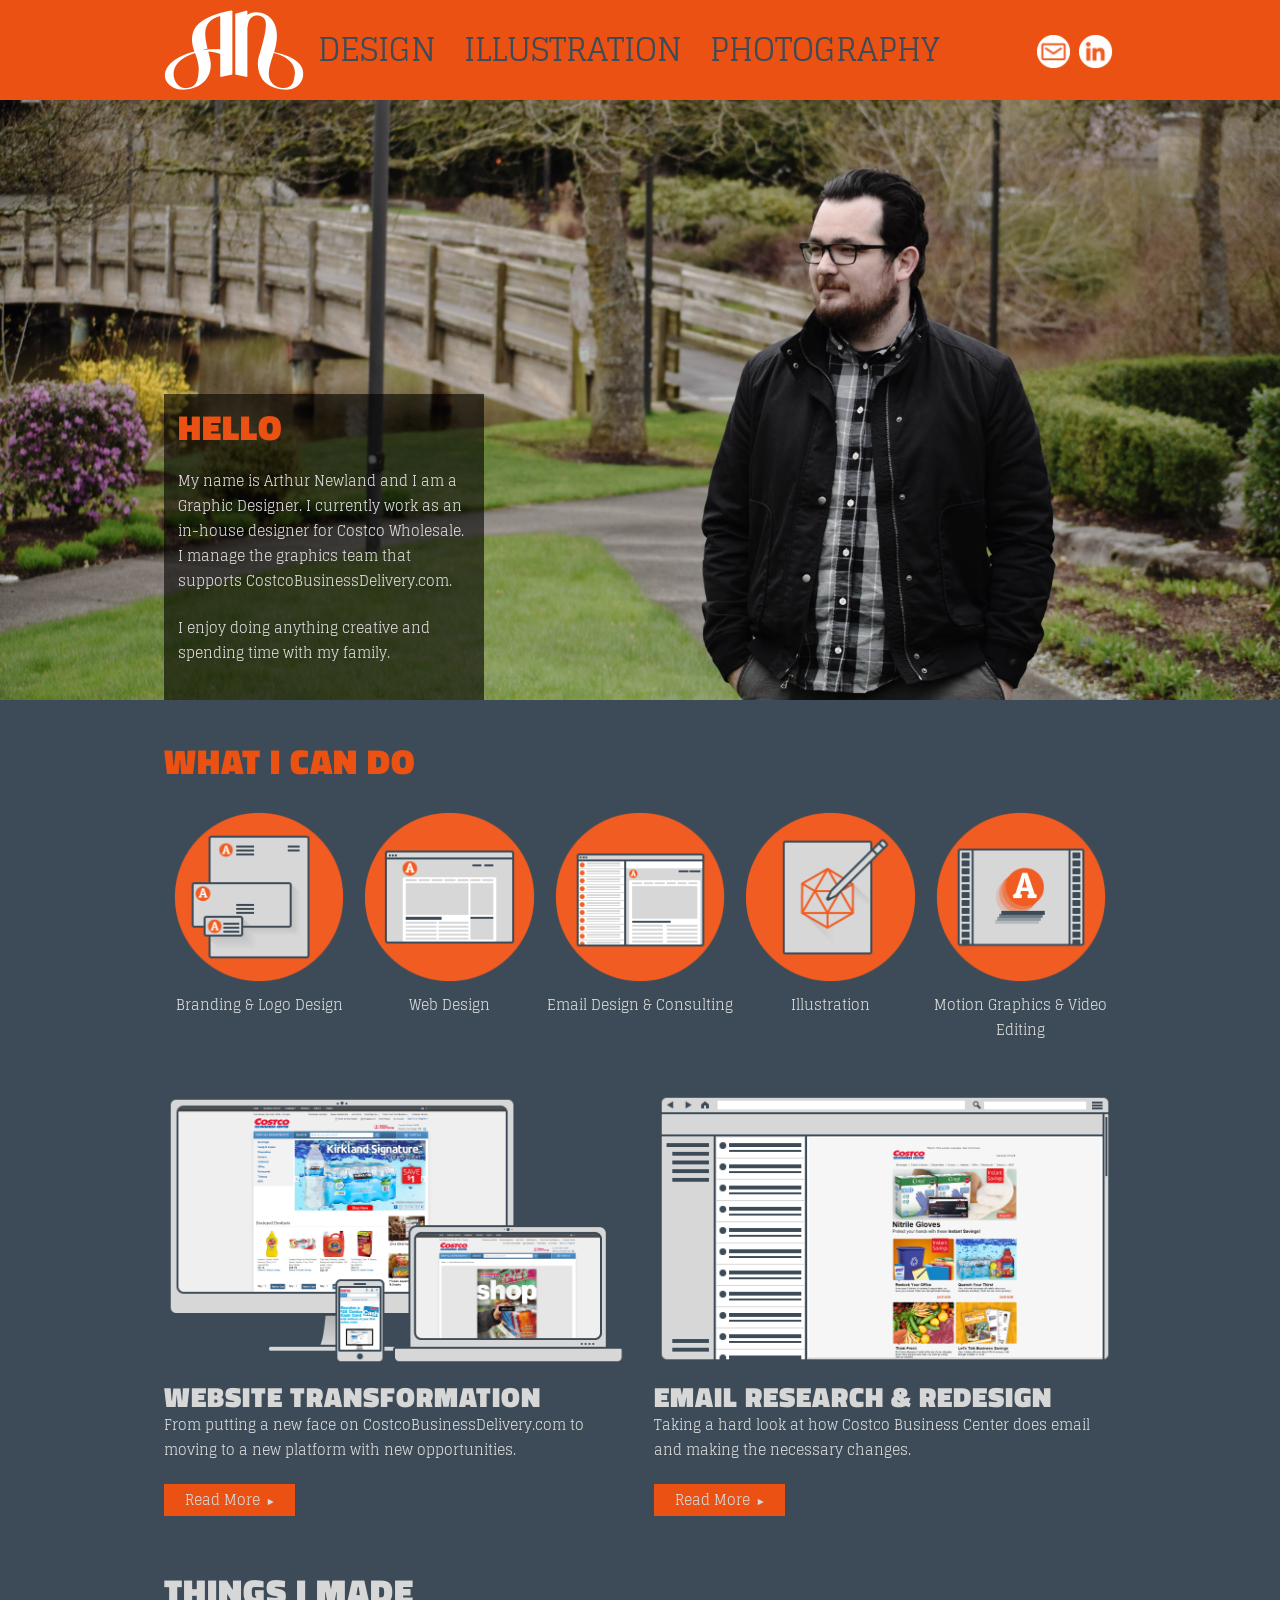
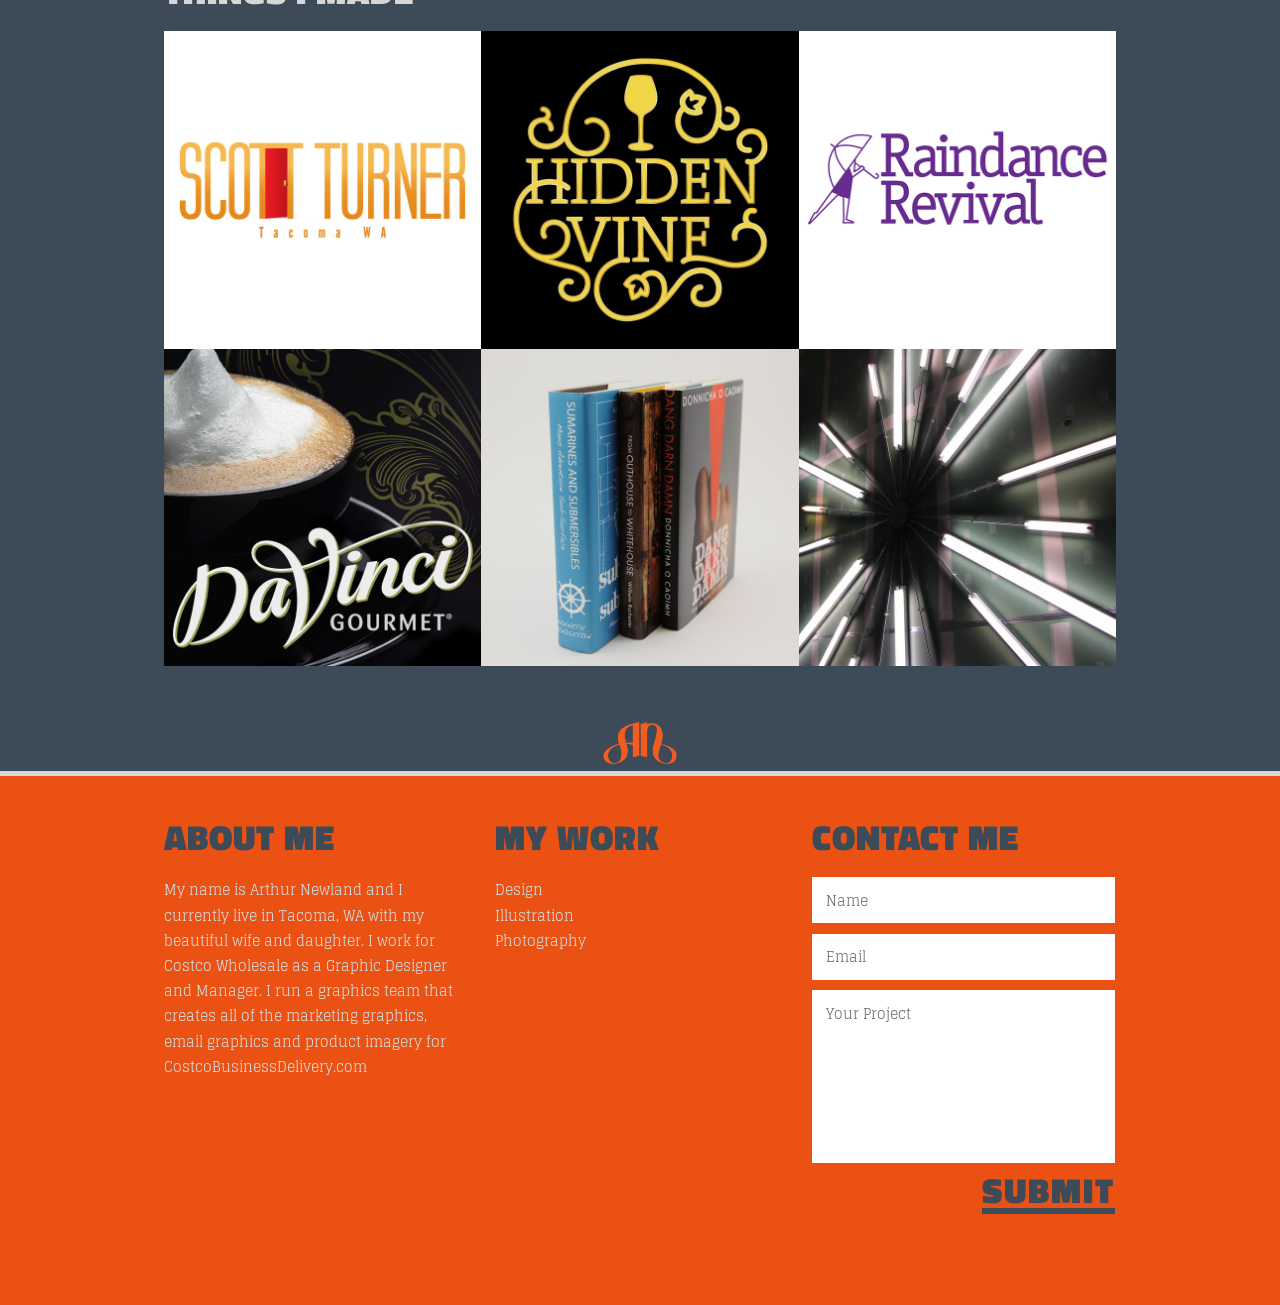
<file: index.html>
<!doctype html><html lang="en-us"><head><meta charset="utf-8"><meta name="theme-color" content="#ea5112"><meta http-equiv="x-ua-compatible" content="ie=edge"><title>Arthur Newland - Creative Portfolio</title><meta name="description" content="Graphic Design portfolio for Arthur Newland, currently a Graphic Designer and Graphics Department Manager for Costco Business Center."><meta name="viewport" content="width=device-width,initial-scale=1"><link rel="apple-touch-icon" href="images/favicon180.png"><link href="https://fonts.googleapis.com/css?family=Glegoo" rel="stylesheet" type="text/css"><link href="https://fonts.googleapis.com/css?family=Titillium+Web:900" rel="stylesheet" type="text/css"><link rel="stylesheet" href="//newlandcreative.github.io/css/main.css"></head><body><nav class="navbar clearfix"><div class="container"><a href="//newlandcreative.github.io/" class="brand"><img src="//newlandcreative.github.io/images/logo.png" alt="AJ Newland" class="logo"></a><ul class="navbar__nav"><li><a href="//newlandcreative.github.io/">Design</a></li><li><a href="//newlandcreative.github.io/illustration">Illustration</a></li><li><a href="//newlandcreative.github.io/photography">Photography</a></li></ul><ul class="social"><li><a href="mailto:newlandcreative@gmail.com"><img src="//newlandcreative.github.io/images/email-icon.png" alt="Email" class="social__icon"></a></li><li><a href="https://www.linkedin.com/in/arthur-newland-215b22ab"><img src="//newlandcreative.github.io/images/linkedin-icon.png" alt="LinkedIn" class="social__icon"></a></li></ul></div></nav><header class="header header--homepage"><div class="header__inner"><div class="header__callout"><h3 class="section-heading section-heading--orange">Hello</h3><p>My name is Arthur Newland and I am a Graphic Designer. I currently work as an in-house designer for Costco Wholesale. I manage the graphics team that supports CostcoBusinessDelivery.com.</p><p>I enjoy doing anything creative and spending time with my family.</p></div></div></header><main class="page"><div class="container"><section class="services clearfix"><h3 class="section-heading section-heading--orange">What I Can Do</h3><div class="service"><img src="//newlandcreative.github.io/images/services-brandprint.png" alt="Branding and Logo Design"><p class="service__description">Branding &amp; Logo Design</p></div><div class="service"><img src="//newlandcreative.github.io/images/services-web.png" alt="Web Design"><p class="service__description">Web Design</p></div><div class="service"><img src="//newlandcreative.github.io/images/services-email.png" alt="Email Design and Consulting"><p class="service__description">Email Design &amp; Consulting</p></div><div class="service"><img src="//newlandcreative.github.io/images/services-illustration.png" alt="Illustration"><p class="service__description">Illustration</p></div><div class="service"><img src="//newlandcreative.github.io/images/services-video.png" alt="Motion Graphics and Video Editing"><p class="service__description">Motion Graphics &amp; Video Editing</p></div></section><section class="featured-projects clearfix"><div class="featured-project"><img src="//newlandcreative.github.io/images/site-redesign.png" alt="Site Redesign" class="featured-project__image"><h4 class="featured-project__heading">Website Transformation</h4><p>From putting a new face on CostcoBusinessDelivery.com to moving to a new platform with new opportunities.</p><a href="//newlandcreative.github.io/website-transformation" class="featured-project__read-more">Read More <span class="right-arrow">&#9658;</span></a></div><div class="featured-project"><img src="//newlandcreative.github.io/images/email-redesign.png" alt="Site Redesign" class="featured-project__image"><h4 class="featured-project__heading">Email Research &amp; Redesign</h4><p>Taking a hard look at how Costco Business Center does email and making the necessary changes.</p><a href="//newlandcreative.github.io/email-redesign" class="featured-project__read-more">Read More <span class="right-arrow">&#9658;</span></a></div></section><section class="featured-work clearfix"><h3 class="section-heading">Things I Made</h3><a href="//newlandcreative.github.io/images/scottturner-view1.jpg" data-lightbox="scottturner"><img src="//newlandcreative.github.io/images/scottturner-thumb.jpg" alt="Scott Turner" class="featured-work__image"></a> <a href="//newlandcreative.github.io/images/hiddenvine-view1.jpg" data-lightbox="hiddenvine"><img src="//newlandcreative.github.io/images/hiddenvine-thumb.jpg" alt="Hidden Vine" class="featured-work__image"></a> <a href="//newlandcreative.github.io/images/raindance-view1.jpg" data-lightbox="raindance"><img src="//newlandcreative.github.io/images/raindance-thumb.jpg" alt="Rain Dance Revival" class="featured-work__image"></a> <a href="//newlandcreative.github.io/images/raindance-view2.jpg" data-lightbox="raindance" style="display: none"></a> <a href="//newlandcreative.github.io/images/raindance-view3.jpg" data-lightbox="raindance" style="display: none"></a> <a href="//newlandcreative.github.io/images/bseads-view1.jpg" data-lightbox="bseads"><img src="//newlandcreative.github.io/images/bseads-thumb.jpg" alt="DaVinci Gourmet" class="featured-work__image"></a> <a href="//newlandcreative.github.io/images/bseads-view2.jpg" data-lightbox="bseads" style="display: none"></a> <a href="//newlandcreative.github.io/images/bookcovers-view1.jpg" data-lightbox="bookcovers"><img src="//newlandcreative.github.io/images/bookcovers-thumb.jpg" alt="Book Covers" class="featured-work__image"></a> <a href="//newlandcreative.github.io/images/koolhaas-view1.jpg" data-lightbox="koolhaas"><img src="//newlandcreative.github.io/images/koolhaas-thumb.jpg" alt="Koolhaas" class="featured-work__image"></a> <a href="//newlandcreative.github.io/images/koolhaas-view2.jpg" data-lightbox="koolhaas" style="display: none"></a> <a href="//newlandcreative.github.io/images/koolhaas-view3.jpg" data-lightbox="koolhaas" style="display: none"></a></section></div><img src="//newlandcreative.github.io/images/logo-alt.png" alt="AJ Newland" class="logo-alt"></main><footer class="footer"><div class="container clearfix"><div class="about footer__item"><h3 class="section-heading section-heading--blue">About Me</h3><p>My name is Arthur Newland and I currently live in Tacoma, WA with my beautiful wife and daughter. I work for Costco Wholesale as a Graphic Designer and Manager. I run a graphics team that creates all of the marketing graphics, email graphics and product imagery for CostcoBusinessDelivery.com</p></div><div class="footer__item"><h3 class="section-heading section-heading--blue">My Work</h3><nav><a href="//newlandcreative.github.io/">Design</a><br><a href="//newlandcreative.github.io/illustration">Illustration</a><br><a href="//newlandcreative.github.io/photography">Photography</a></nav></div><div class="contact footer__item"><h3 class="section-heading section-heading--blue">Contact Me</h3><form action="//formspree.io/newlandcreative@gmail.com" method="POST"><input type="text" placeholder="Name" class="contact__input" name="name"> <input type="text" placeholder="Email" class="contact__input" name="email"><textarea placeholder="Your Project" rows="6" class="contact__input" name="project"></textarea><button type="submit" class="contact__button" name="_next" value="/">Submit</button></form></div></div></footer><script src="https://code.jquery.com/jquery-2.2.1.min.js"></script><script src="//newlandcreative.github.io/scripts/vendor/vendor.js"></script><script src="//newlandcreative.github.io/scripts/main.js"></script></body></html>
</file>
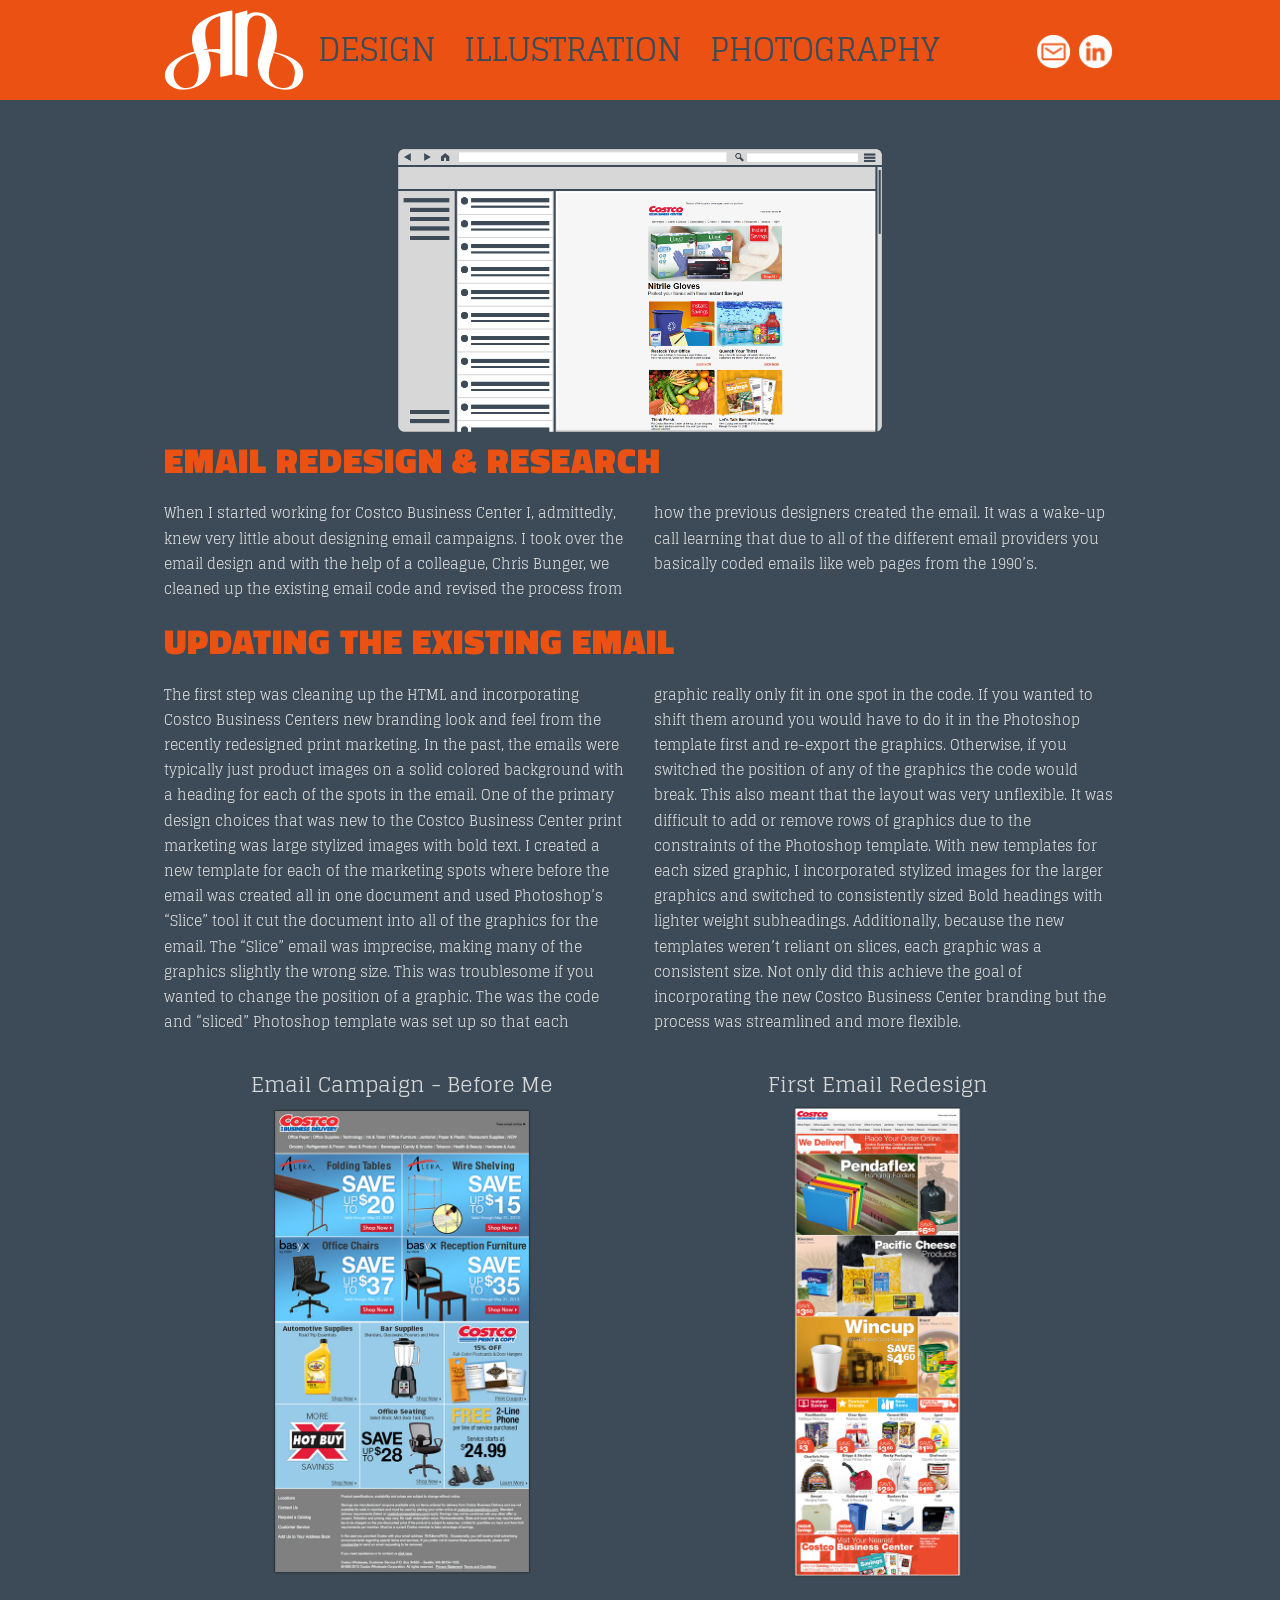
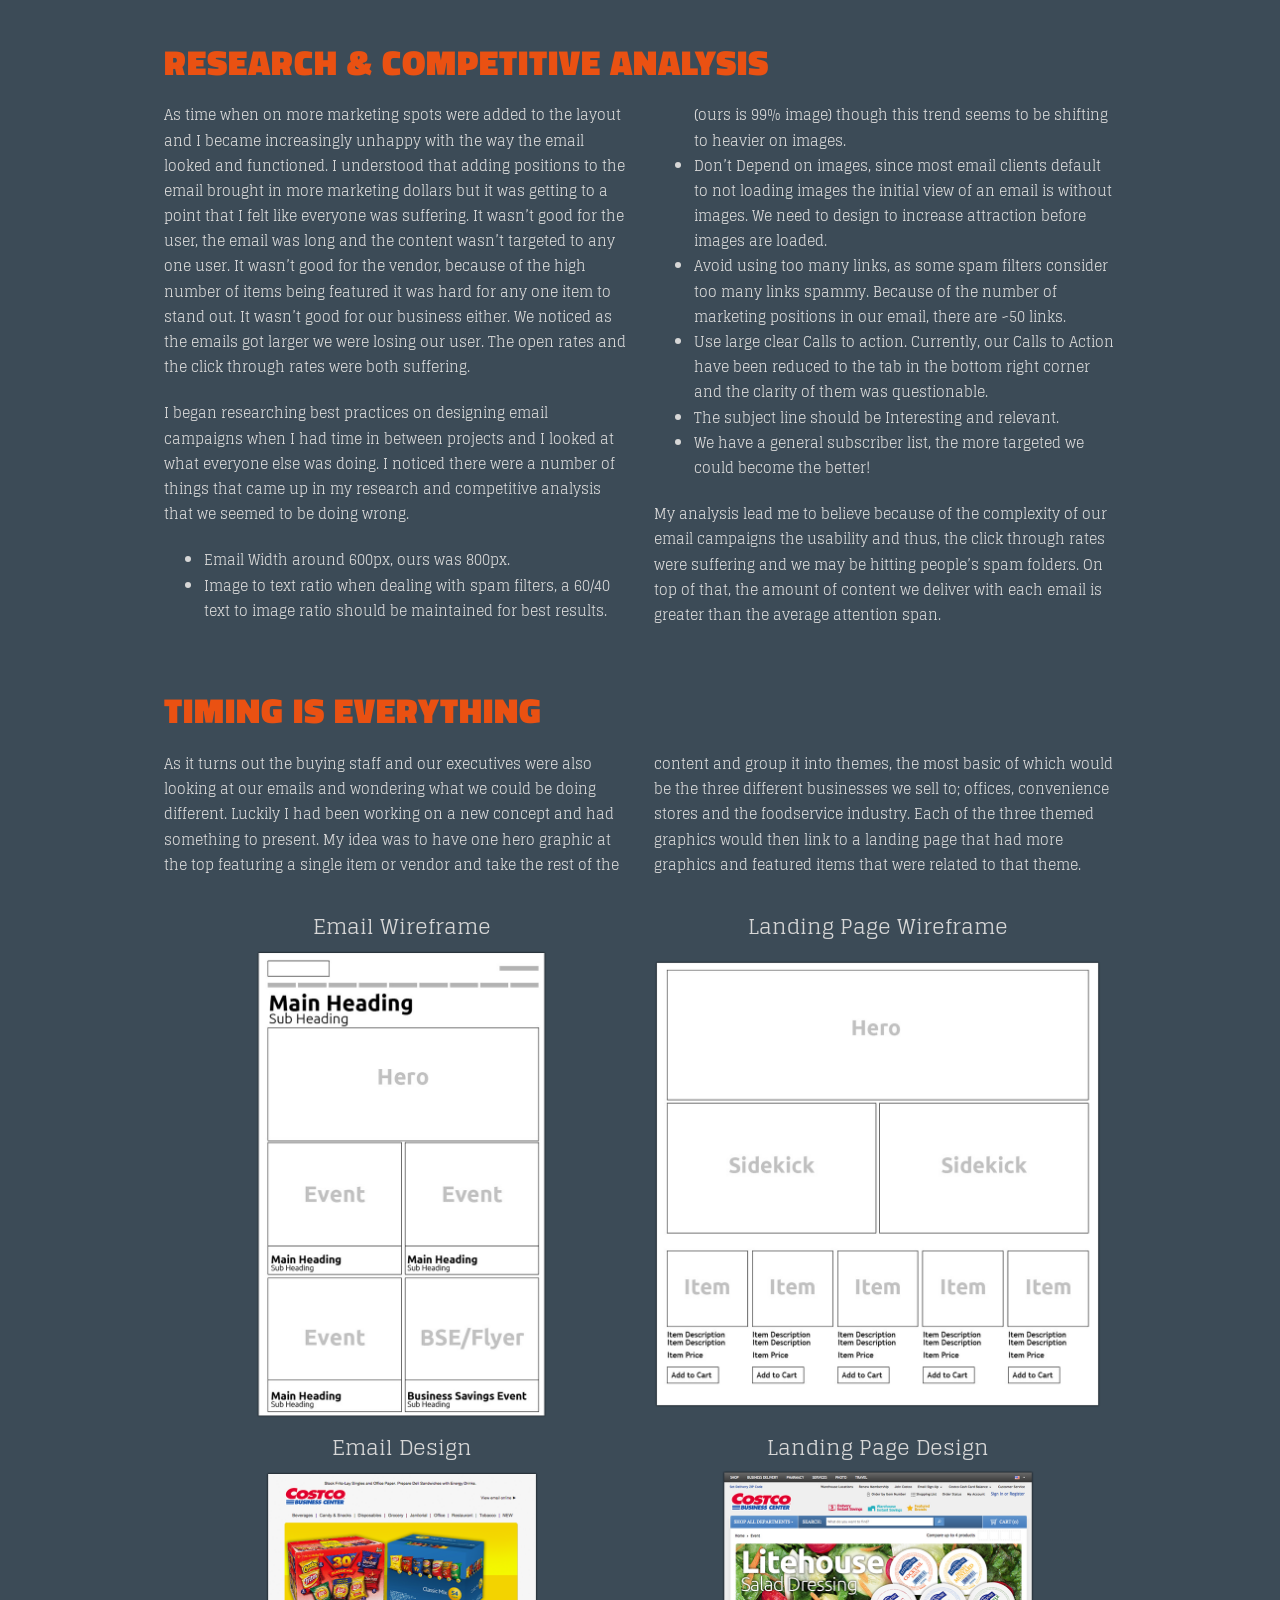
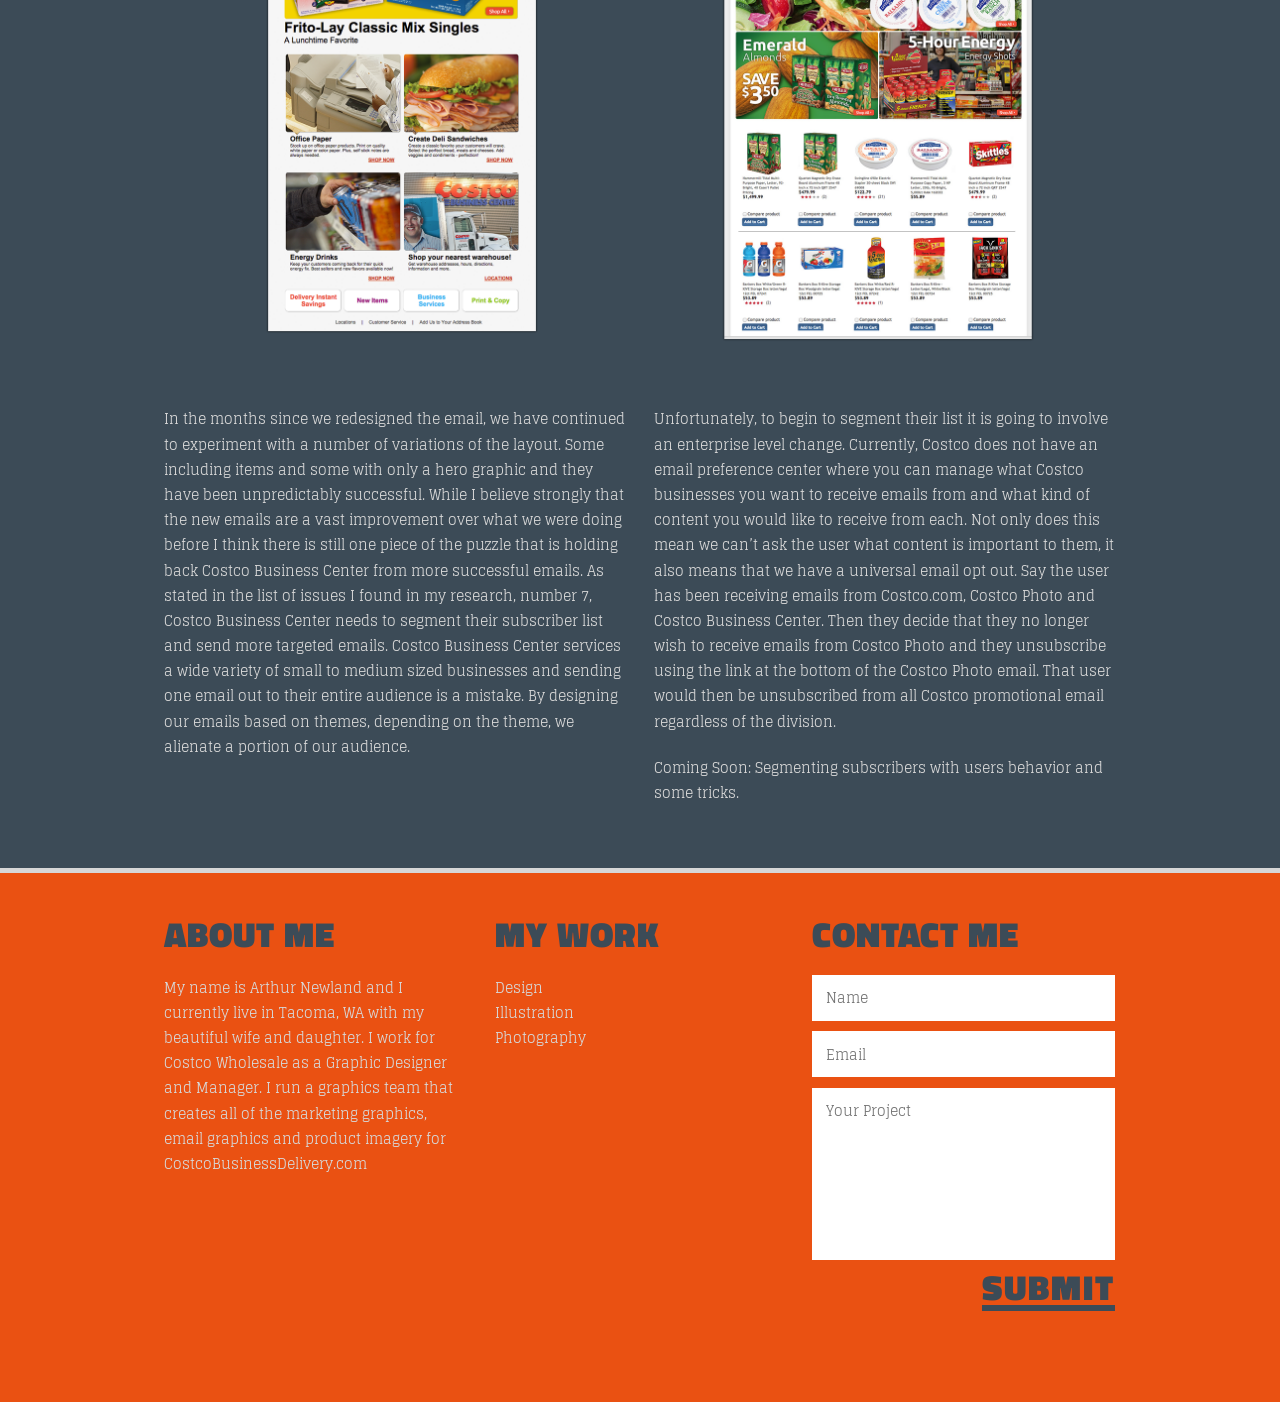
<file: email-redesign/index.html>
<!doctype html><html lang="en-us"><head><meta charset="utf-8"><meta name="theme-color" content="#ea5112"><meta http-equiv="x-ua-compatible" content="ie=edge"><title>Arthur Newland - Creative Portfolio</title><meta name="description" content="Graphic Design portfolio for Arthur Newland, currently a Graphic Designer and Graphics Department Manager for Costco Business Center."><meta name="viewport" content="width=device-width,initial-scale=1"><link rel="apple-touch-icon" href="images/favicon180.png"><link href="https://fonts.googleapis.com/css?family=Glegoo" rel="stylesheet" type="text/css"><link href="https://fonts.googleapis.com/css?family=Titillium+Web:900" rel="stylesheet" type="text/css"><link rel="stylesheet" href="//newlandcreative.github.io/css/main.css"></head><body><nav class="navbar clearfix"><div class="container"><a href="//newlandcreative.github.io/" class="brand"><img src="//newlandcreative.github.io/images/logo.png" alt="AJ Newland" class="logo"></a><ul class="navbar__nav"><li><a href="//newlandcreative.github.io/">Design</a></li><li><a href="//newlandcreative.github.io/illustration">Illustration</a></li><li><a href="//newlandcreative.github.io/photography">Photography</a></li></ul><ul class="social"><li><a href="mailto:newlandcreative@gmail.com"><img src="//newlandcreative.github.io/images/email-icon.png" alt="Email" class="social__icon"></a></li><li><a href="https://www.linkedin.com/in/arthur-newland-215b22ab"><img src="//newlandcreative.github.io/images/linkedin-icon.png" alt="LinkedIn" class="social__icon"></a></li></ul></div></nav><main class="page"><div class="container"><img src="//newlandcreative.github.io/images/email-redesign.png" alt="Email redesign" class="email-redesign-image"><div class="project-description"><h3 class="section-heading section-heading--orange">Email Redesign &amp; Research</h3><div class="columns-2-lg"><p>When I started working for Costco Business Center I, admittedly, knew very little about designing email campaigns. I took over the email design and with the help of a colleague, Chris Bunger, we cleaned up the existing email code and revised the process from how the previous designers created the email. It was a wake-up call learning that due to all of the different email providers you basically coded emails like web pages from the 1990’s.</p></div><div class="project-description"><h3 class="section-heading section-heading--orange">Updating the Existing Email</h3><div class="columns-2-lg"><p>The first step was cleaning up the HTML and incorporating Costco Business Centers new branding look and feel from the recently redesigned print marketing. In the past, the emails were typically just product images on a solid colored background with a heading for each of the spots in the email. One of the primary design choices that was new to the Costco Business Center print marketing was large stylized images with bold text. I created a new template for each of the marketing spots where before the email was created all in one document and used Photoshop’s “Slice” tool it cut the document into all of the graphics for the email. The “Slice” email was imprecise, making many of the graphics slightly the wrong size. This was troublesome if you wanted to change the position of a graphic. The was the code and “sliced” Photoshop template was set up so that each graphic really only fit in one spot in the code. If you wanted to shift them around you would have to do it in the Photoshop template first and re-export the graphics. Otherwise, if you switched the position of any of the graphics the code would break. This also meant that the layout was very unflexible. It was difficult to add or remove rows of graphics due to the constraints of the Photoshop template. With new templates for each sized graphic, I incorporated stylized images for the larger graphics and switched to consistently sized Bold headings with lighter weight subheadings. Additionally, because the new templates weren’t reliant on slices, each graphic was a consistent size. Not only did this achieve the goal of incorporating the new Costco Business Center branding but the process was streamlined and more flexible.</p></div><div class="project-images clearfix"><div class="project-image"><p class="project-image__description">Email Campaign - Before Me</p><img src="//newlandcreative.github.io/images/old-email.png" alt="Old Email"></div><div class="project-image"><p class="project-image__description">First Email Redesign</p><img src="//newlandcreative.github.io/images/middle-email.png" alt="First Redesign"></div></div></div><div class="project-description"><h3 class="section-heading section-heading--orange">Research &amp; Competitive Analysis</h3><div class="columns-2-lg"><p>As time when on more marketing spots were added to the layout and I became increasingly unhappy with the way the email looked and functioned. I understood that adding positions to the email brought in more marketing dollars but it was getting to a point that I felt like everyone was suffering. It wasn’t good for the user, the email was long and the content wasn’t targeted to any one user. It wasn’t good for the vendor, because of the high number of items being featured it was hard for any one item to stand out. It wasn’t good for our business either. We noticed as the emails got larger we were losing our user. The open rates and the click through rates were both suffering.</p><p>I began researching best practices on designing email campaigns when I had time in between projects and I looked at what everyone else was doing. I noticed there were a number of things that came up in my research and competitive analysis that we seemed to be doing wrong.</p><ul><li>Email Width around 600px, ours was 800px.</li><li>Image to text ratio when dealing with spam filters, a 60/40 text to image ratio should be maintained for best results. (ours is 99% image) though this trend seems to be shifting to heavier on images.</li><li>Don’t Depend on images, since most email clients default to not loading images the initial view of an email is without images. We need to design to increase attraction before images are loaded.</li><li>Avoid using too many links, as some spam filters consider too many links spammy. Because of the number of marketing positions in our email, there are ~50 links.</li><li>Use large clear Calls to action. Currently, our Calls to Action have been reduced to the tab in the bottom right corner and the clarity of them was questionable.</li><li>The subject line should be Interesting and relevant.</li><li>We have a general subscriber list, the more targeted we could become the better!</li></ul><p>My analysis lead me to believe because of the complexity of our email campaigns the usability and thus, the click through rates were suffering and we may be hitting people’s spam folders. On top of that, the amount of content we deliver with each email is greater than the average attention span.</p></div></div><div class="project-description"><h3 class="section-heading section-heading--orange">Timing is Everything</h3><div class="columns-2-lg"><p>As it turns out the buying staff and our executives were also looking at our emails and wondering what we could be doing different. Luckily I had been working on a new concept and had something to present. My idea was to have one hero graphic at the top featuring a single item or vendor and take the rest of the content and group it into themes, the most basic of which would be the three different businesses we sell to; offices, convenience stores and the foodservice industry. Each of the three themed graphics would then link to a landing page that had more graphics and featured items that were related to that theme.</p></div><div class="project-images clearfix"><div class="project-image"><p class="project-image__description">Email Wireframe</p><img src="//newlandcreative.github.io/images/concept-email-wire.png" alt="Old Email"></div><div class="project-image"><p class="project-image__description">Landing Page Wireframe</p><img src="//newlandcreative.github.io/images/concept-lp-wire.png" alt="First Redesign"></div><div class="project-image"><p class="project-image__description">Email Design</p><img src="//newlandcreative.github.io/images/fy16-email.png" alt="Old Email"></div><div class="project-image"><p class="project-image__description">Landing Page Design</p><img src="//newlandcreative.github.io/images/new-lp-email.png" alt="First Redesign"></div></div></div><div class="project-description"><div class="columns-2-lg"><p>In the months since we redesigned the email, we have continued to experiment with a number of variations of the layout. Some including items and some with only a hero graphic and they have been unpredictably successful. While I believe strongly that the new emails are a vast improvement over what we were doing before I think there is still one piece of the puzzle that is holding back Costco Business Center from more successful emails. As stated in the list of issues I found in my research, number 7, Costco Business Center needs to segment their subscriber list and send more targeted emails. Costco Business Center services a wide variety of small to medium sized businesses and sending one email out to their entire audience is a mistake. By designing our emails based on themes, depending on the theme, we alienate a portion of our audience.</p><p>Unfortunately, to begin to segment their list it is going to involve an enterprise level change. Currently, Costco does not have an email preference center where you can manage what Costco businesses you want to receive emails from and what kind of content you would like to receive from each. Not only does this mean we can’t ask the user what content is important to them, it also means that we have a universal email opt out. Say the user has been receiving emails from Costco.com, Costco Photo and Costco Business Center. Then they decide that they no longer wish to receive emails from Costco Photo and they unsubscribe using the link at the bottom of the Costco Photo email. That user would then be unsubscribed from all Costco promotional email regardless of the division.</p><p>Coming Soon: Segmenting subscribers with users behavior and some tricks.</p></div></div></div></div></main><footer class="footer"><div class="container clearfix"><div class="about footer__item"><h3 class="section-heading section-heading--blue">About Me</h3><p>My name is Arthur Newland and I currently live in Tacoma, WA with my beautiful wife and daughter. I work for Costco Wholesale as a Graphic Designer and Manager. I run a graphics team that creates all of the marketing graphics, email graphics and product imagery for CostcoBusinessDelivery.com</p></div><div class="footer__item"><h3 class="section-heading section-heading--blue">My Work</h3><nav><a href="//newlandcreative.github.io/">Design</a><br><a href="//newlandcreative.github.io/illustration">Illustration</a><br><a href="//newlandcreative.github.io/photography">Photography</a></nav></div><div class="contact footer__item"><h3 class="section-heading section-heading--blue">Contact Me</h3><form action="//formspree.io/newlandcreative@gmail.com" method="POST"><input type="text" placeholder="Name" class="contact__input" name="name"> <input type="text" placeholder="Email" class="contact__input" name="email"><textarea placeholder="Your Project" rows="6" class="contact__input" name="project"></textarea><button type="submit" class="contact__button" name="_next" value="/">Submit</button></form></div></div></footer><script src="https://code.jquery.com/jquery-2.2.1.min.js"></script><script src="//newlandcreative.github.io/scripts/vendor/vendor.js"></script><script src="//newlandcreative.github.io/scripts/main.js"></script></body></html>
</file>
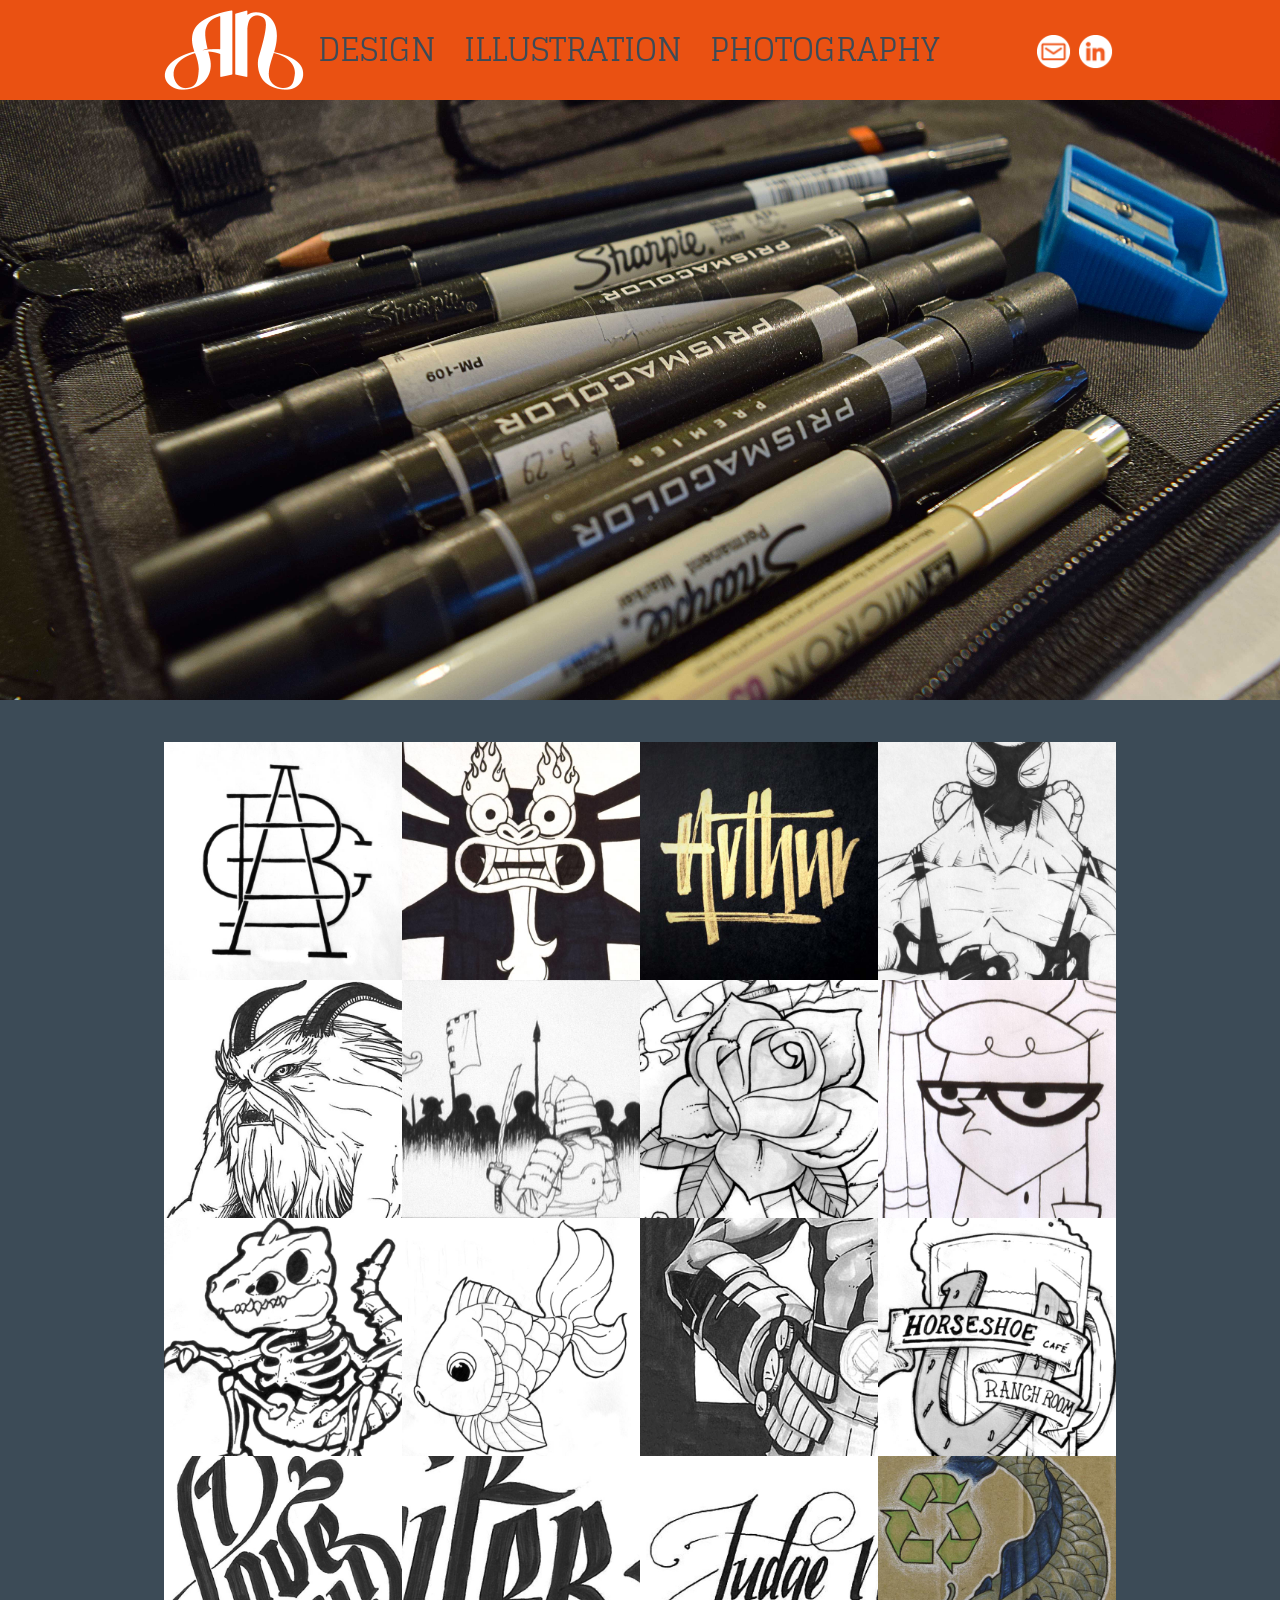
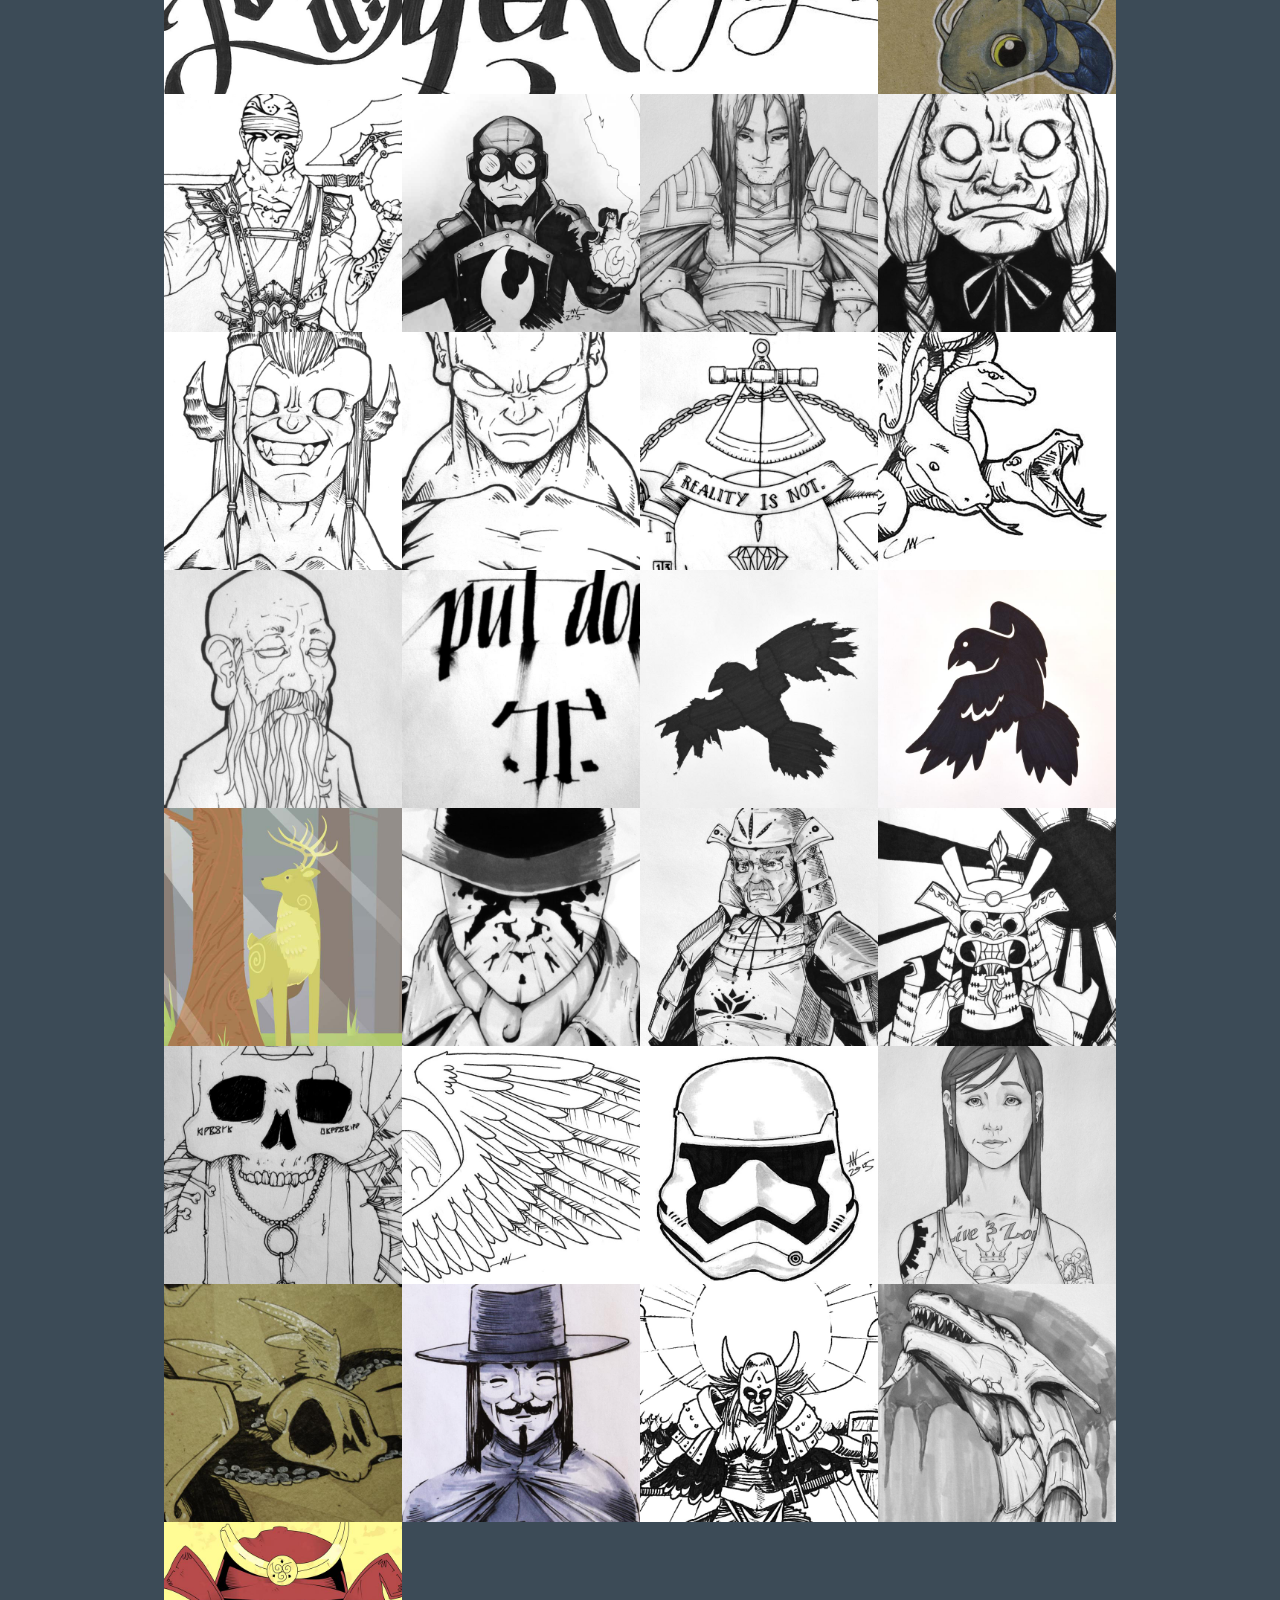
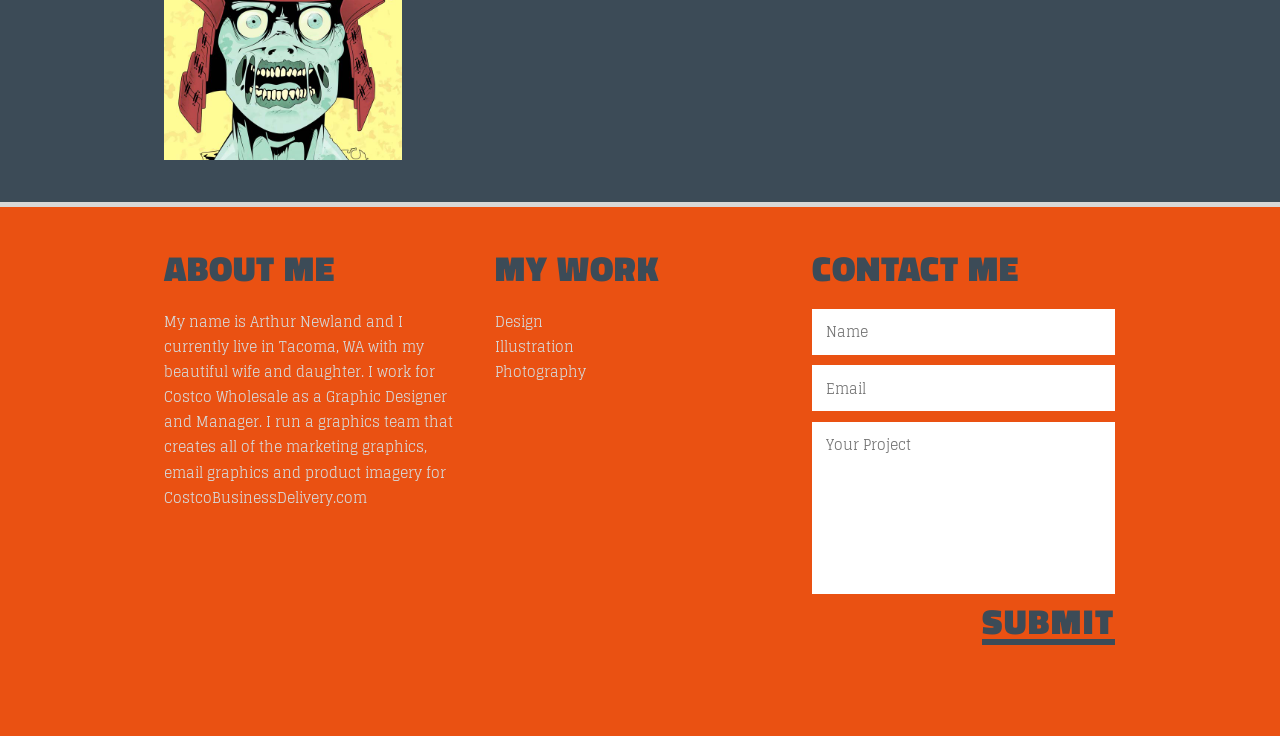
<file: illustration/index.html>
<!doctype html><html lang="en-us"><head><meta charset="utf-8"><meta name="theme-color" content="#ea5112"><meta http-equiv="x-ua-compatible" content="ie=edge"><title>Arthur Newland - Creative Portfolio</title><meta name="description" content="Graphic Design portfolio for Arthur Newland, currently a Graphic Designer and Graphics Department Manager for Costco Business Center."><meta name="viewport" content="width=device-width,initial-scale=1"><link rel="apple-touch-icon" href="images/favicon180.png"><link href="https://fonts.googleapis.com/css?family=Glegoo" rel="stylesheet" type="text/css"><link href="https://fonts.googleapis.com/css?family=Titillium+Web:900" rel="stylesheet" type="text/css"><link rel="stylesheet" href="//newlandcreative.github.io/css/main.css"></head><body><nav class="navbar clearfix"><div class="container"><a href="//newlandcreative.github.io/" class="brand"><img src="//newlandcreative.github.io/images/logo.png" alt="AJ Newland" class="logo"></a><ul class="navbar__nav"><li><a href="//newlandcreative.github.io/">Design</a></li><li><a href="//newlandcreative.github.io/illustration">Illustration</a></li><li><a href="//newlandcreative.github.io/photography">Photography</a></li></ul><ul class="social"><li><a href="mailto:newlandcreative@gmail.com"><img src="//newlandcreative.github.io/images/email-icon.png" alt="Email" class="social__icon"></a></li><li><a href="https://www.linkedin.com/in/arthur-newland-215b22ab"><img src="//newlandcreative.github.io/images/linkedin-icon.png" alt="LinkedIn" class="social__icon"></a></li></ul></div></nav><header class="header header--illustration-page"></header><main class="page"><div class="container"><div class="illustrations clearfix"><a href="//newlandcreative.github.io/images/abcmonogram.jpg" data-lightbox="illustration"><img src="//newlandcreative.github.io/images/thumb-abcmonogram.jpg" alt="ABC Monogram" class="illustration"></a> <a href="//newlandcreative.github.io/images/aku.jpg" data-lightbox="illustration"><img src="//newlandcreative.github.io/images/thumb-aku.jpg" alt="Aku" class="illustration"></a> <a href="//newlandcreative.github.io/images/arthur.jpg" data-lightbox="illustration"><img src="//newlandcreative.github.io/images/thumb-arthur.jpg" alt="Arthur" class="illustration"></a> <a href="//newlandcreative.github.io/images/bane.jpg" data-lightbox="illustration"><img src="//newlandcreative.github.io/images/thumb-bane.jpg" alt="Bane" class="illustration"></a> <a href="//newlandcreative.github.io/images/beast.jpg" data-lightbox="illustration"><img src="//newlandcreative.github.io/images/thumb-beast.jpg" alt="Beast" class="illustration"></a> <a href="//newlandcreative.github.io/images/comic.jpg" data-lightbox="illustration"><img src="//newlandcreative.github.io/images/thumb-comic.jpg" alt="Comic" class="illustration"></a> <a href="//newlandcreative.github.io/images/daggerrose.jpg" data-lightbox="illustration"><img src="//newlandcreative.github.io/images/thumb-daggerrose.jpg" alt="Dagger Rose" class="illustration"></a> <a href="//newlandcreative.github.io/images/dexterslab.jpg" data-lightbox="illustration"><img src="//newlandcreative.github.io/images/thumb-dexterslab.jpg" alt="Dexters Lab" class="illustration"></a> <a href="//newlandcreative.github.io/images/dinobones.jpg" data-lightbox="illustration"><img src="//newlandcreative.github.io/images/thumb-dinobones.jpg" alt="Dino Bones" class="illustration"></a> <a href="//newlandcreative.github.io/images/fish.jpg" data-lightbox="illustration"><img src="//newlandcreative.github.io/images/thumb-fish.jpg" alt="Fish" class="illustration"></a> <a href="//newlandcreative.github.io/images/hellboy.jpg" data-lightbox="illustration"><img src="//newlandcreative.github.io/images/thumb-hellboy.jpg" alt="Hellboy" class="illustration"></a> <a href="//newlandcreative.github.io/images/horseshoe.jpg" data-lightbox="illustration"><img src="//newlandcreative.github.io/images/thumb-horseshoe.jpg" alt="Horseshoe" class="illustration"></a> <a href="//newlandcreative.github.io/images/iloveu.jpg" data-lightbox="illustration"><img src="//newlandcreative.github.io/images/thumb-iloveu.jpg" alt="I Love U" class="illustration"></a> <a href="//newlandcreative.github.io/images/jennifer.jpg" data-lightbox="illustration"><img src="//newlandcreative.github.io/images/thumb-jennifer.jpg" alt="Jennifer" class="illustration"></a> <a href="//newlandcreative.github.io/images/judgenot.jpg" data-lightbox="illustration"><img src="//newlandcreative.github.io/images/thumb-judgenot.jpg" alt="Judge Not" class="illustration"></a> <a href="//newlandcreative.github.io/images/koiboard.jpg" data-lightbox="illustration"><img src="//newlandcreative.github.io/images/thumb-koiboard.jpg" alt="Koi Board" class="illustration"></a> <a href="//newlandcreative.github.io/images/lantern.jpg" data-lightbox="illustration"><img src="//newlandcreative.github.io/images/thumb-lantern.jpg" alt="Lantern" class="illustration"></a> <a href="//newlandcreative.github.io/images/lobsterjohnson.jpg" data-lightbox="illustration"><img src="//newlandcreative.github.io/images/thumb-lobsterjohnson.jpg" alt="Lobster Johnson" class="illustration"></a> <a href="//newlandcreative.github.io/images/mace.jpg" data-lightbox="illustration"><img src="//newlandcreative.github.io/images/thumb-mace.jpg" alt="Mace" class="illustration"></a> <a href="//newlandcreative.github.io/images/mask1.jpg" data-lightbox="illustration"><img src="//newlandcreative.github.io/images/thumb-mask1.jpg" alt="Mask" class="illustration"></a> <a href="//newlandcreative.github.io/images/mask2.jpg" data-lightbox="illustration"><img src="//newlandcreative.github.io/images/thumb-mask2.jpg" alt="Mask" class="illustration"></a> <a href="//newlandcreative.github.io/images/mask3.jpg" data-lightbox="illustration"><img src="//newlandcreative.github.io/images/thumb-mask3.jpg" alt="Mask" class="illustration"></a> <a href="//newlandcreative.github.io/images/measure.jpg" data-lightbox="illustration"><img src="//newlandcreative.github.io/images/thumb-measure.jpg" alt="Measure" class="illustration"></a> <a href="//newlandcreative.github.io/images/medusa.jpg" data-lightbox="illustration"><img src="//newlandcreative.github.io/images/thumb-medusa.jpg" alt="Medusa" class="illustration"></a> <a href="//newlandcreative.github.io/images/monk.jpg" data-lightbox="illustration"><img src="//newlandcreative.github.io/images/thumb-monk.jpg" alt="Monk" class="illustration"></a> <a href="//newlandcreative.github.io/images/putdown.jpg" data-lightbox="illustration"><img src="//newlandcreative.github.io/images/thumb-putdown.jpg" alt="Putdown" class="illustration"></a> <a href="//newlandcreative.github.io/images/raven1.jpg" data-lightbox="illustration"><img src="//newlandcreative.github.io/images/thumb-raven1.jpg" alt="Raven" class="illustration"></a> <a href="//newlandcreative.github.io/images/raven2.jpg" data-lightbox="illustration"><img src="//newlandcreative.github.io/images/thumb-raven2.jpg" alt="Raven" class="illustration"></a> <a href="//newlandcreative.github.io/images/roan.jpg" data-lightbox="illustration"><img src="//newlandcreative.github.io/images/thumb-roan.jpg" alt="roan.jpg" class="illustration"></a> <a href="//newlandcreative.github.io/images/rorschach.jpg" data-lightbox="illustration"><img src="//newlandcreative.github.io/images/thumb-rorschach.jpg" alt="Rorschach" class="illustration"></a> <a href="//newlandcreative.github.io/images/samurai.jpg" data-lightbox="illustration"><img src="//newlandcreative.github.io/images/thumb-samurai.jpg" alt="Samurai" class="illustration"></a> <a href="//newlandcreative.github.io/images/samuraiaku.jpg" data-lightbox="illustration"><img src="//newlandcreative.github.io/images/thumb-samuraiaku.jpg" alt="Samurai Aku" class="illustration"></a> <a href="//newlandcreative.github.io/images/skull.jpg" data-lightbox="illustration"><img src="//newlandcreative.github.io/images/thumb-skull.jpg" alt="Skull" class="illustration"></a> <a href="//newlandcreative.github.io/images/skullwings.jpg" data-lightbox="illustration"><img src="//newlandcreative.github.io/images/thumb-skullwings.jpg" alt="Skull Wings" class="illustration"></a> <a href="//newlandcreative.github.io/images/stormtrooper.jpg" data-lightbox="illustration"><img src="//newlandcreative.github.io/images/thumb-stormtrooper.jpg" alt="Stormtrooper" class="illustration"></a> <a href="//newlandcreative.github.io/images/tattoogirl.jpg" data-lightbox="illustration"><img src="//newlandcreative.github.io/images/thumb-tattoogirl.jpg" alt="Tattoo Girl" class="illustration"></a> <a href="//newlandcreative.github.io/images/toonskulls.jpg" data-lightbox="illustration"><img src="//newlandcreative.github.io/images/thumb-toonskulls.jpg" alt="Toon Skulls" class="illustration"></a> <a href="//newlandcreative.github.io/images/v.jpg" data-lightbox="illustration"><img src="//newlandcreative.github.io/images/thumb-v.jpg" alt="V" class="illustration"></a> <a href="//newlandcreative.github.io/images/valkyrie.jpg" data-lightbox="illustration"><img src="//newlandcreative.github.io/images/thumb-valkyrie.jpg" alt="Valkyrie" class="illustration"></a> <a href="//newlandcreative.github.io/images/worm.jpg" data-lightbox="illustration"><img src="//newlandcreative.github.io/images/thumb-worm.jpg" alt="Worm" class="illustration"></a> <a href="//newlandcreative.github.io/images/zombiesamurai.jpg" data-lightbox="illustration"><img src="//newlandcreative.github.io/images/thumb-zombiesamurai.jpg" alt="Zombie Samurai" class="illustration"></a></div></div></main><footer class="footer"><div class="container clearfix"><div class="about footer__item"><h3 class="section-heading section-heading--blue">About Me</h3><p>My name is Arthur Newland and I currently live in Tacoma, WA with my beautiful wife and daughter. I work for Costco Wholesale as a Graphic Designer and Manager. I run a graphics team that creates all of the marketing graphics, email graphics and product imagery for CostcoBusinessDelivery.com</p></div><div class="footer__item"><h3 class="section-heading section-heading--blue">My Work</h3><nav><a href="//newlandcreative.github.io/">Design</a><br><a href="//newlandcreative.github.io/illustration">Illustration</a><br><a href="//newlandcreative.github.io/photography">Photography</a></nav></div><div class="contact footer__item"><h3 class="section-heading section-heading--blue">Contact Me</h3><form action="//formspree.io/newlandcreative@gmail.com" method="POST"><input type="text" placeholder="Name" class="contact__input" name="name"> <input type="text" placeholder="Email" class="contact__input" name="email"><textarea placeholder="Your Project" rows="6" class="contact__input" name="project"></textarea><button type="submit" class="contact__button" name="_next" value="/">Submit</button></form></div></div></footer><script src="https://code.jquery.com/jquery-2.2.1.min.js"></script><script src="//newlandcreative.github.io/scripts/vendor/vendor.js"></script><script src="//newlandcreative.github.io/scripts/main.js"></script></body></html>
</file>
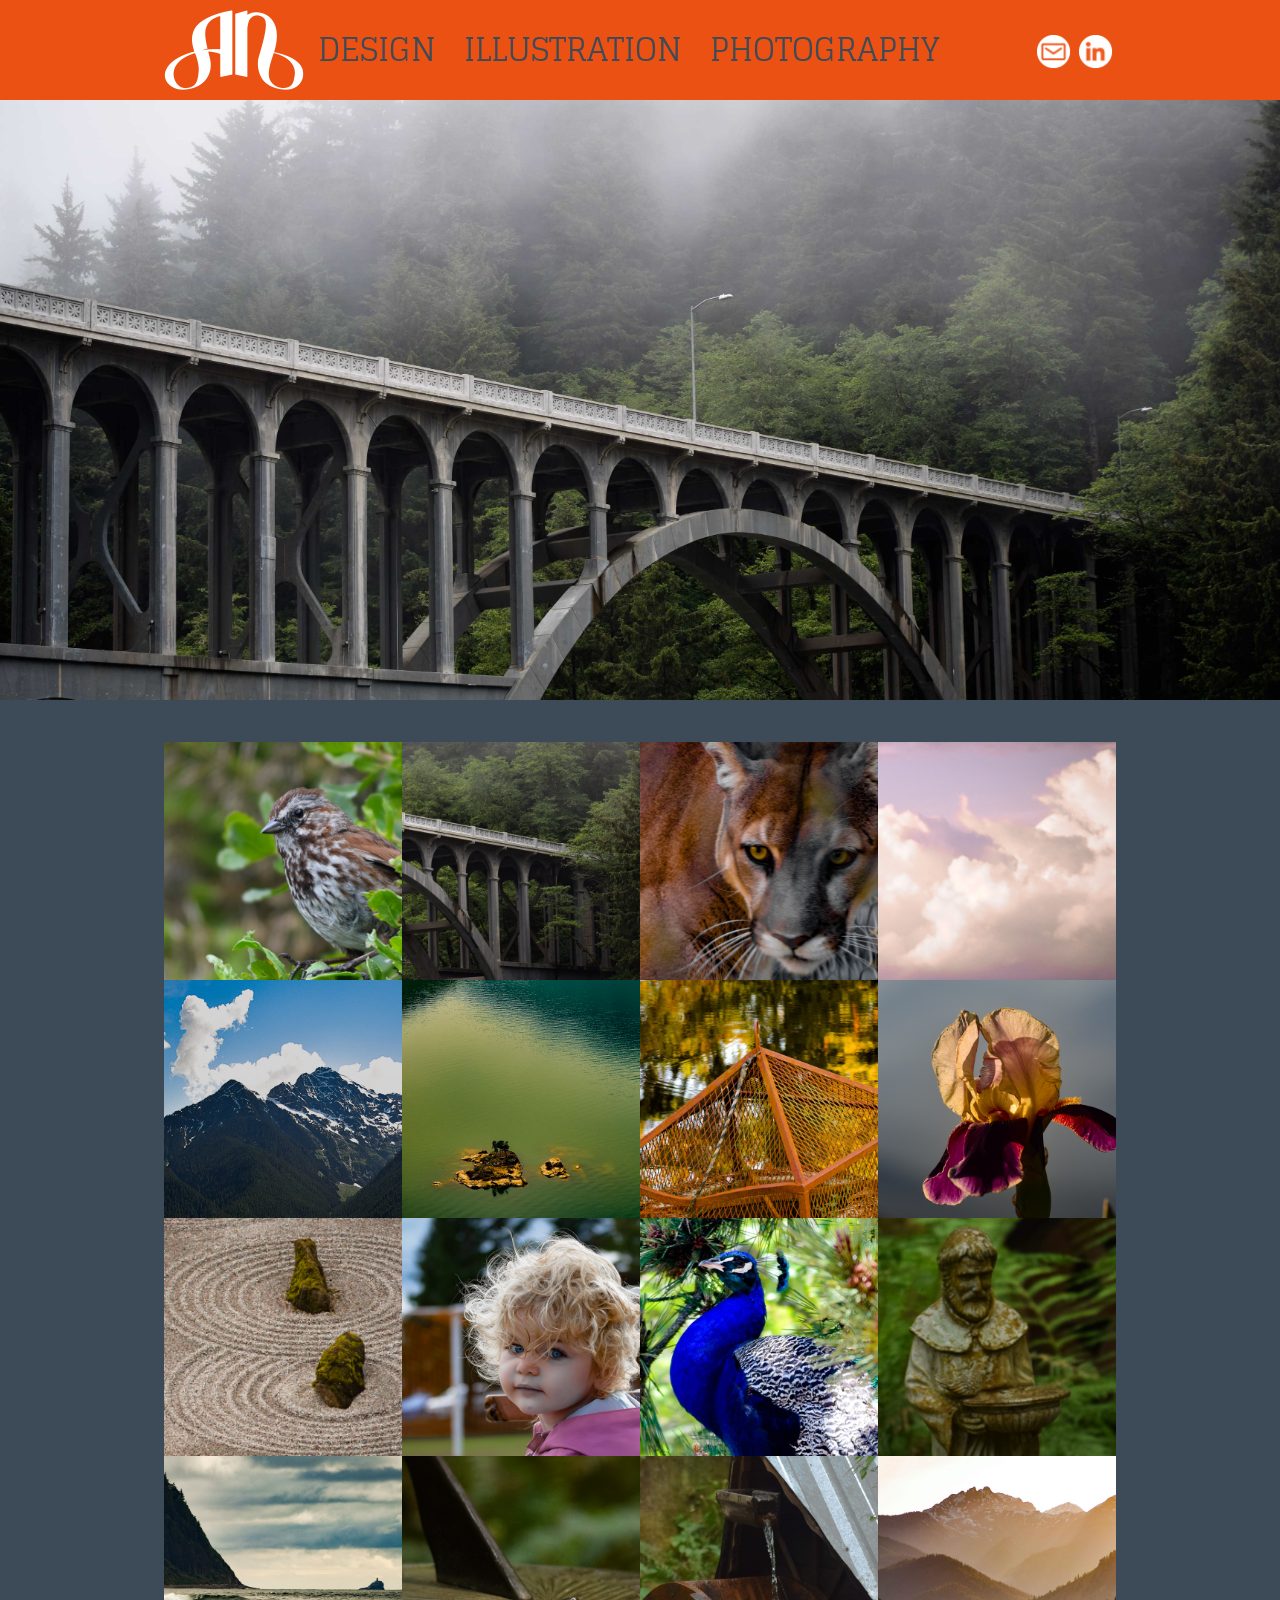
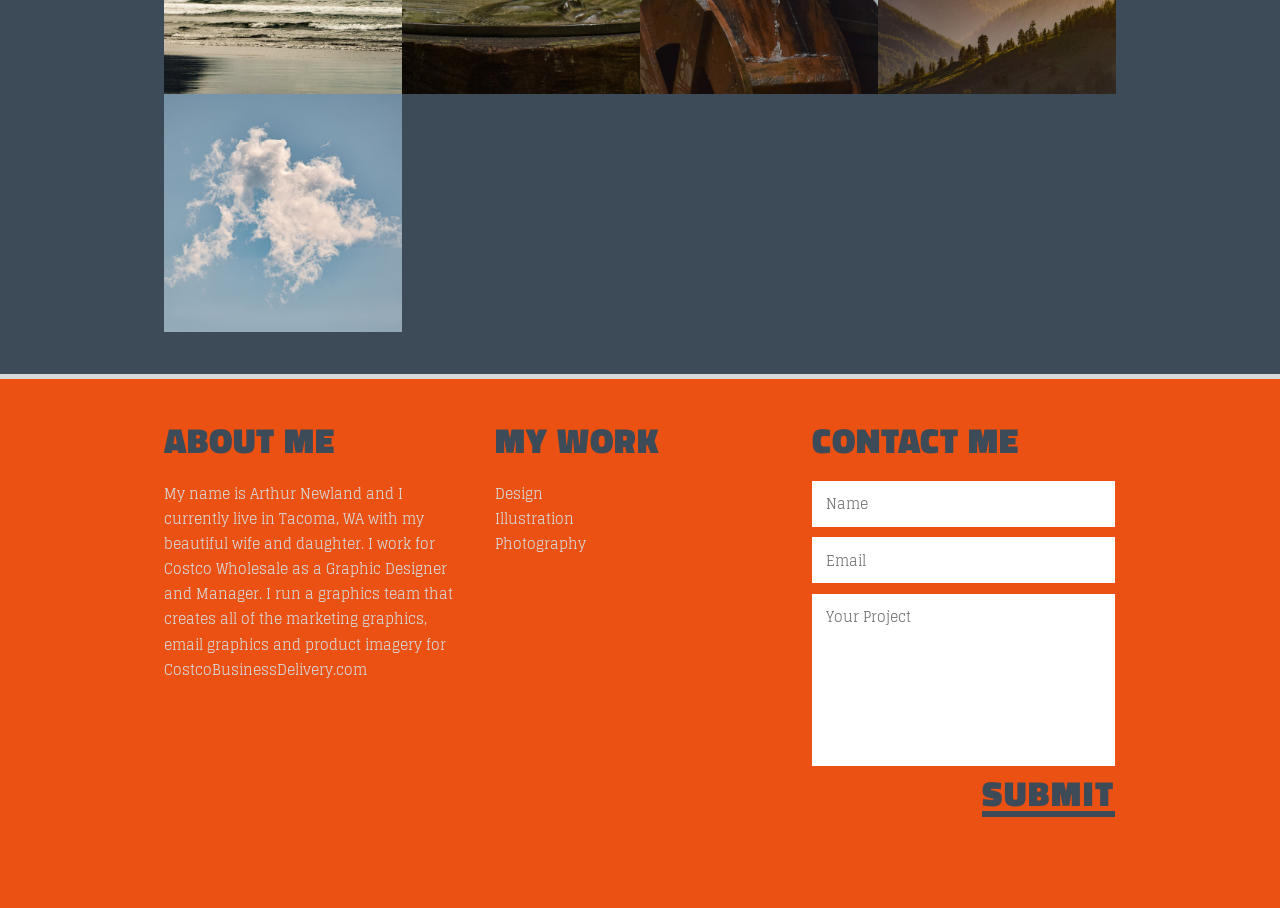
<file: photography/index.html>
<!doctype html><html lang="en-us"><head><meta charset="utf-8"><meta name="theme-color" content="#ea5112"><meta http-equiv="x-ua-compatible" content="ie=edge"><title>Arthur Newland - Creative Portfolio</title><meta name="description" content="Graphic Design portfolio for Arthur Newland, currently a Graphic Designer and Graphics Department Manager for Costco Business Center."><meta name="viewport" content="width=device-width,initial-scale=1"><link rel="apple-touch-icon" href="images/favicon180.png"><link href="https://fonts.googleapis.com/css?family=Glegoo" rel="stylesheet" type="text/css"><link href="https://fonts.googleapis.com/css?family=Titillium+Web:900" rel="stylesheet" type="text/css"><link rel="stylesheet" href="//newlandcreative.github.io/css/main.css"></head><body><nav class="navbar clearfix"><div class="container"><a href="//newlandcreative.github.io/" class="brand"><img src="//newlandcreative.github.io/images/logo.png" alt="AJ Newland" class="logo"></a><ul class="navbar__nav"><li><a href="//newlandcreative.github.io/">Design</a></li><li><a href="//newlandcreative.github.io/illustration">Illustration</a></li><li><a href="//newlandcreative.github.io/photography">Photography</a></li></ul><ul class="social"><li><a href="mailto:newlandcreative@gmail.com"><img src="//newlandcreative.github.io/images/email-icon.png" alt="Email" class="social__icon"></a></li><li><a href="https://www.linkedin.com/in/arthur-newland-215b22ab"><img src="//newlandcreative.github.io/images/linkedin-icon.png" alt="LinkedIn" class="social__icon"></a></li></ul></div></nav><header class="header header--photography-page"></header><main class="page"><div class="container"><div class="photos clearfix"><a href="//newlandcreative.github.io/images/bird.jpg" data-lightbox="photography"><img src="//newlandcreative.github.io/images/thumb-bird.jpg" alt="Bird" class="photo"></a> <a href="//newlandcreative.github.io/images/bridge.jpg" data-lightbox="photography"><img src="//newlandcreative.github.io/images/thumb-bridge.jpg" alt="Bridge" class="photo"></a> <a href="//newlandcreative.github.io/images/cougar.jpg" data-lightbox="photography"><img src="//newlandcreative.github.io/images/thumb-cougar.jpg" alt="Cougar" class="photo"></a> <a href="//newlandcreative.github.io/images/deer1.jpg" data-lightbox="photography"><img src="//newlandcreative.github.io/images/thumb-deer.jpg" alt="Deer" class="photo"></a> <a href="//newlandcreative.github.io/images/diablo.jpg" data-lightbox="photography"><img src="//newlandcreative.github.io/images/thumb-diablo.jpg" alt="Diablo" class="photo"></a> <a href="//newlandcreative.github.io/images/diablo2.jpg" data-lightbox="photography"><img src="//newlandcreative.github.io/images/thumb-diablo2.jpg" alt="Diablo" class="photo"></a> <a href="//newlandcreative.github.io/images/drain.jpg" data-lightbox="photography"><img src="//newlandcreative.github.io/images/thumb-drain.jpg" alt="Drain" class="photo"></a> <a href="//newlandcreative.github.io/images/flower1.jpg" data-lightbox="photography"><img src="//newlandcreative.github.io/images/thumb-flower1.jpg" alt="Flower" class="photo"></a> <a href="//newlandcreative.github.io/images/jpgarden.jpg" data-lightbox="photography"><img src="//newlandcreative.github.io/images/thumb-jpgarden.jpg" alt="Japanese Garden" class="photo"></a> <a href="//newlandcreative.github.io/images/millahair.jpg" data-lightbox="photography"><img src="//newlandcreative.github.io/images/thumb-millahair.jpg" alt="Milla Hair" class="photo"></a> <a href="//newlandcreative.github.io/images/peacock.jpg" data-lightbox="photography"><img src="//newlandcreative.github.io/images/thumb-peacock.jpg" alt="Peacock" class="photo"></a> <a href="//newlandcreative.github.io/images/saint.jpg" data-lightbox="photography"><img src="//newlandcreative.github.io/images/thumb-saint.jpg" alt="Saint" class="photo"></a> <a href="//newlandcreative.github.io/images/seaside.jpg" data-lightbox="photography"><img src="//newlandcreative.github.io/images/thumb-seaside.jpg" alt="Seaside" class="photo"></a> <a href="//newlandcreative.github.io/images/sundial.jpg" data-lightbox="photography"><img src="//newlandcreative.github.io/images/thumb-sundial.jpg" alt="Sundial" class="photo"></a> <a href="//newlandcreative.github.io/images/waterwheel.jpg" data-lightbox="photography"><img src="//newlandcreative.github.io/images/thumb-waterwheel.jpg" alt="Water Wheel" class="photo"></a> <a href="//newlandcreative.github.io/images/winthrop1.jpg" data-lightbox="photography"><img src="//newlandcreative.github.io/images/thumb-winthrop1.jpg" alt="Winthrop" class="photo"></a> <a href="//newlandcreative.github.io/images/winthrop2.jpg" data-lightbox="photography"><img src="//newlandcreative.github.io/images/thumb-winthrop2.jpg" alt="Winthrop" class="photo"></a></div></div></main><footer class="footer"><div class="container clearfix"><div class="about footer__item"><h3 class="section-heading section-heading--blue">About Me</h3><p>My name is Arthur Newland and I currently live in Tacoma, WA with my beautiful wife and daughter. I work for Costco Wholesale as a Graphic Designer and Manager. I run a graphics team that creates all of the marketing graphics, email graphics and product imagery for CostcoBusinessDelivery.com</p></div><div class="footer__item"><h3 class="section-heading section-heading--blue">My Work</h3><nav><a href="//newlandcreative.github.io/">Design</a><br><a href="//newlandcreative.github.io/illustration">Illustration</a><br><a href="//newlandcreative.github.io/photography">Photography</a></nav></div><div class="contact footer__item"><h3 class="section-heading section-heading--blue">Contact Me</h3><form action="//formspree.io/newlandcreative@gmail.com" method="POST"><input type="text" placeholder="Name" class="contact__input" name="name"> <input type="text" placeholder="Email" class="contact__input" name="email"><textarea placeholder="Your Project" rows="6" class="contact__input" name="project"></textarea><button type="submit" class="contact__button" name="_next" value="/">Submit</button></form></div></div></footer><script src="https://code.jquery.com/jquery-2.2.1.min.js"></script><script src="//newlandcreative.github.io/scripts/vendor/vendor.js"></script><script src="//newlandcreative.github.io/scripts/main.js"></script></body></html>
</file>
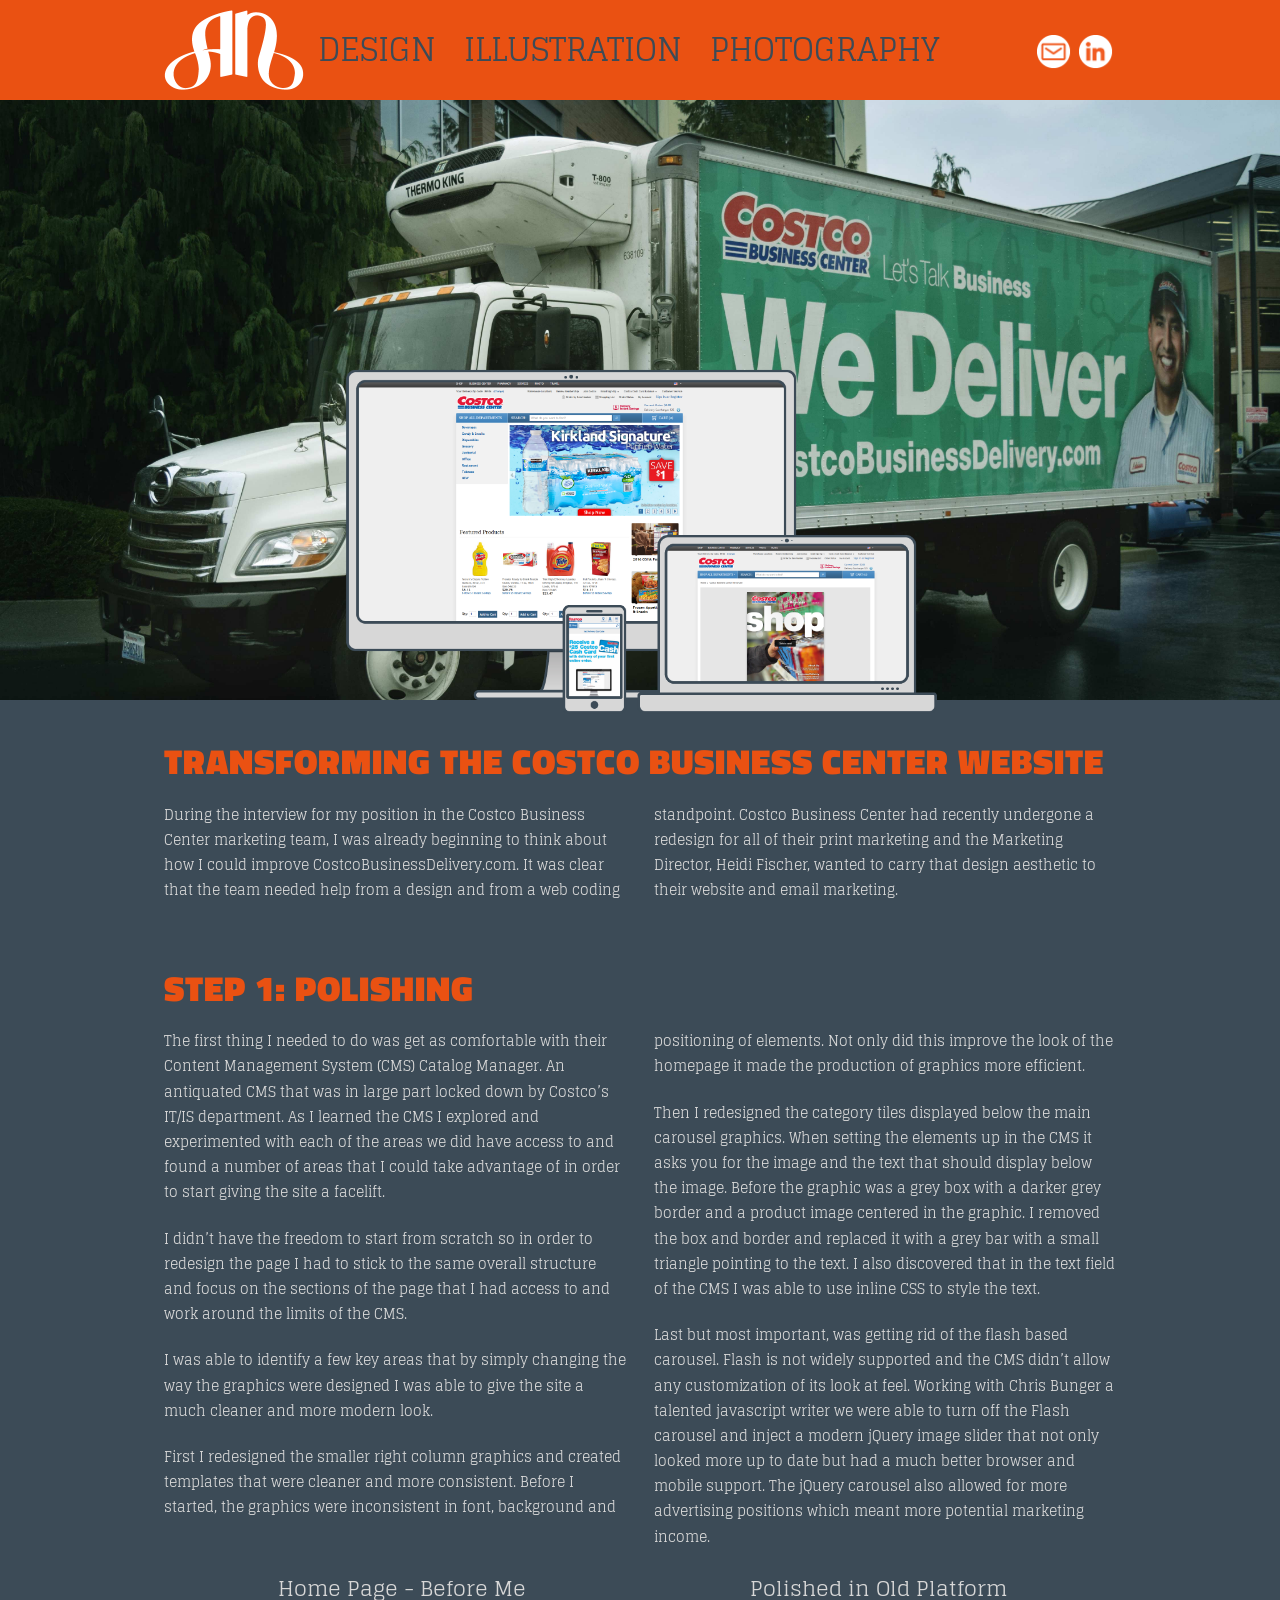
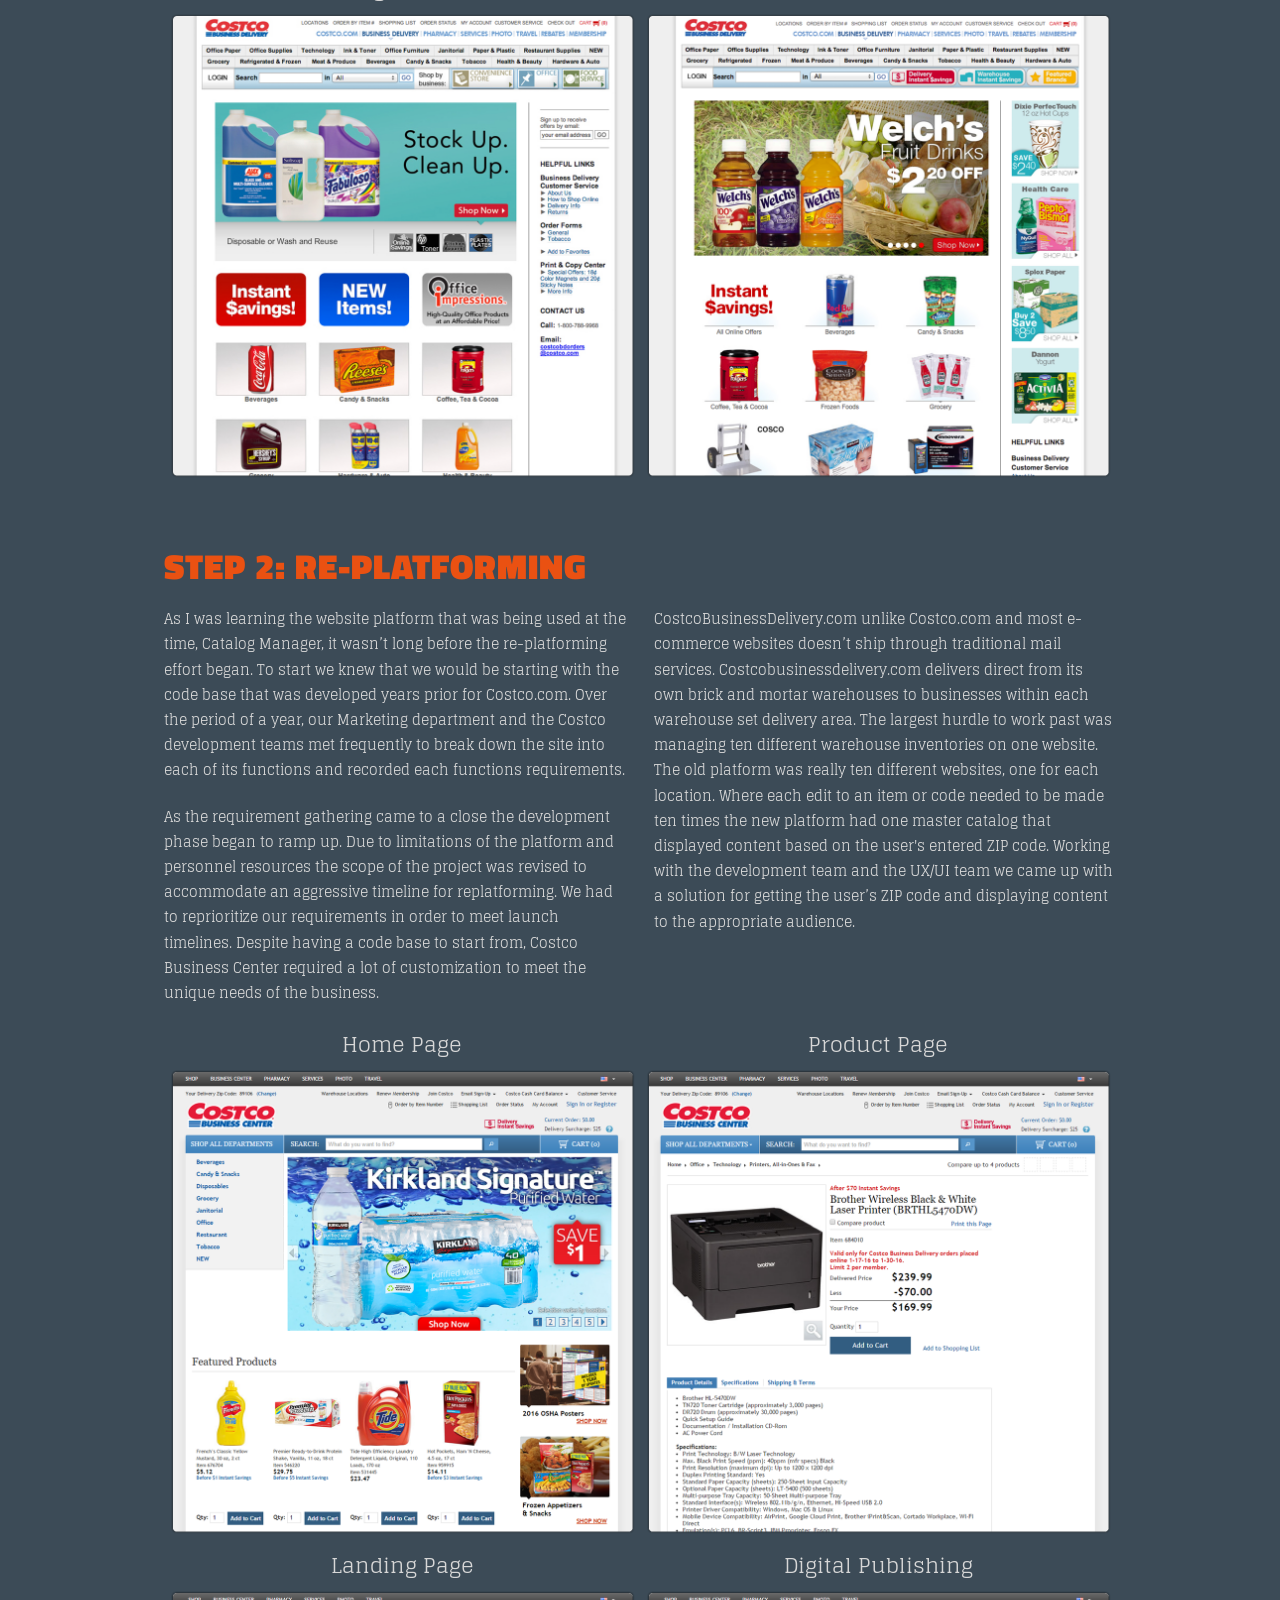
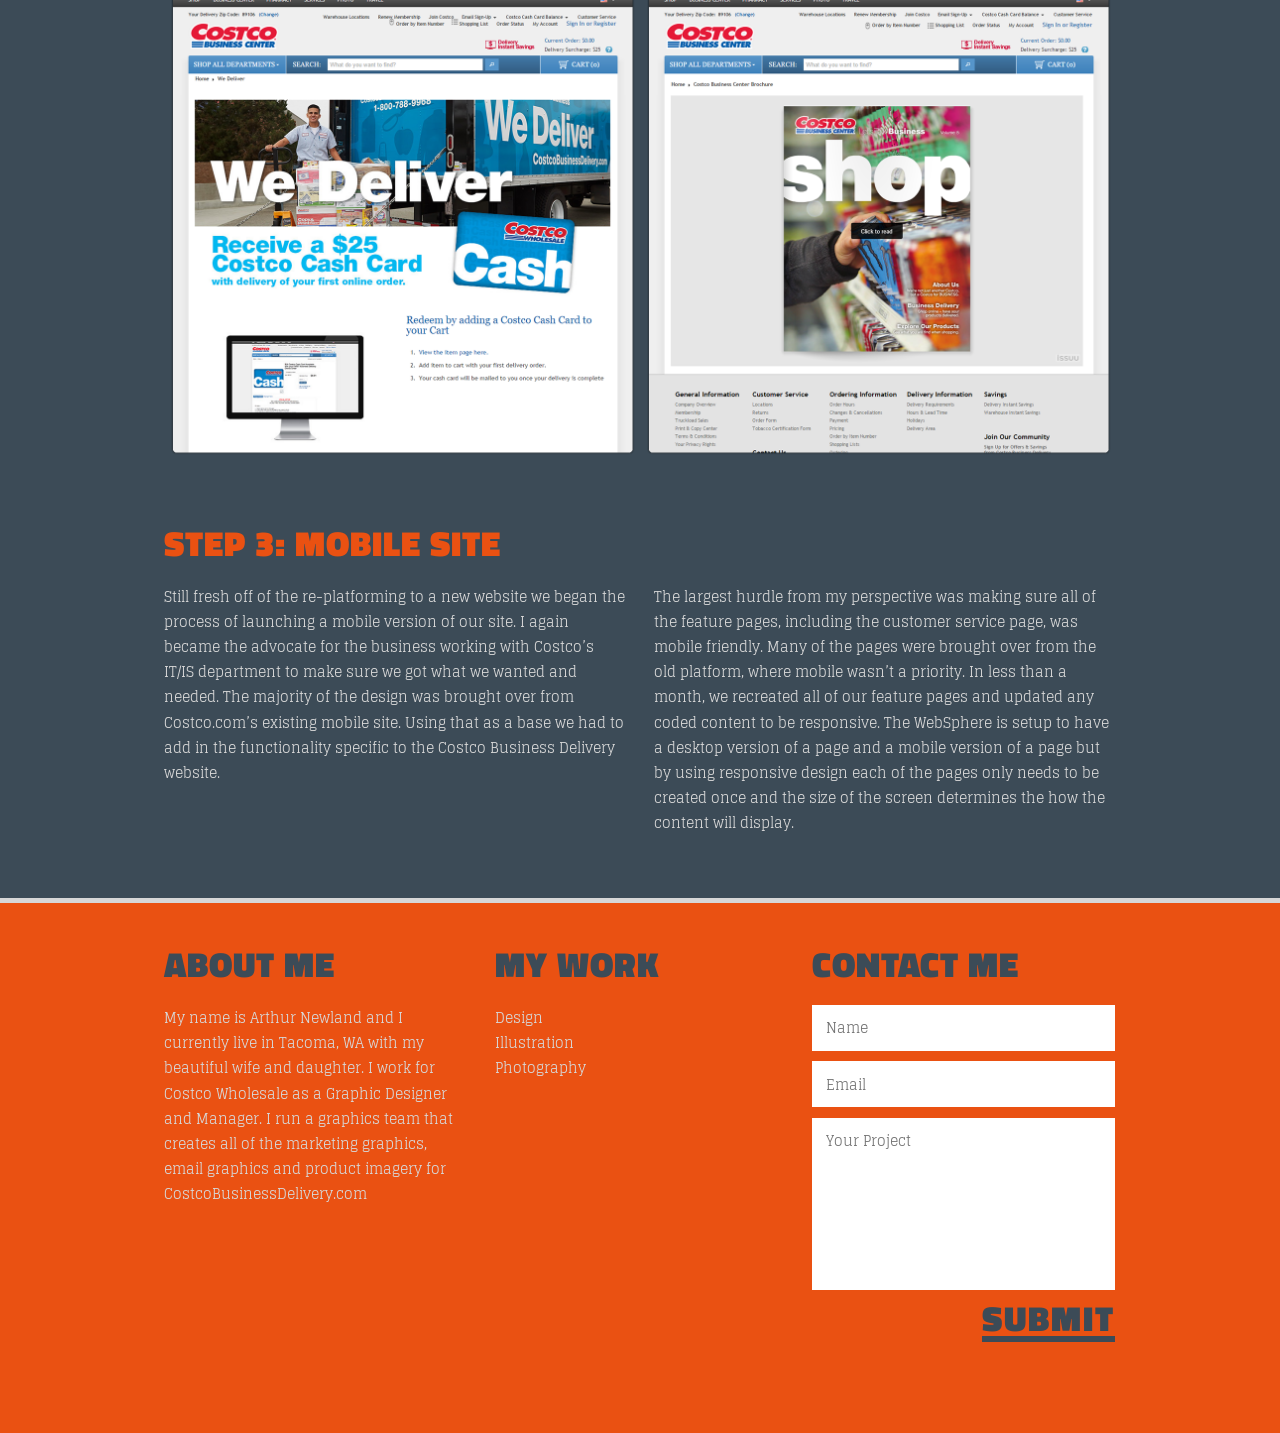
<file: website-transformation/index.html>
<!doctype html><html lang="en-us"><head><meta charset="utf-8"><meta name="theme-color" content="#ea5112"><meta http-equiv="x-ua-compatible" content="ie=edge"><title>Arthur Newland - Creative Portfolio</title><meta name="description" content="Graphic Design portfolio for Arthur Newland, currently a Graphic Designer and Graphics Department Manager for Costco Business Center."><meta name="viewport" content="width=device-width,initial-scale=1"><link rel="apple-touch-icon" href="images/favicon180.png"><link href="https://fonts.googleapis.com/css?family=Glegoo" rel="stylesheet" type="text/css"><link href="https://fonts.googleapis.com/css?family=Titillium+Web:900" rel="stylesheet" type="text/css"><link rel="stylesheet" href="//newlandcreative.github.io/css/main.css"></head><body><nav class="navbar clearfix"><div class="container"><a href="//newlandcreative.github.io/" class="brand"><img src="//newlandcreative.github.io/images/logo.png" alt="AJ Newland" class="logo"></a><ul class="navbar__nav"><li><a href="//newlandcreative.github.io/">Design</a></li><li><a href="//newlandcreative.github.io/illustration">Illustration</a></li><li><a href="//newlandcreative.github.io/photography">Photography</a></li></ul><ul class="social"><li><a href="mailto:newlandcreative@gmail.com"><img src="//newlandcreative.github.io/images/email-icon.png" alt="Email" class="social__icon"></a></li><li><a href="https://www.linkedin.com/in/arthur-newland-215b22ab"><img src="//newlandcreative.github.io/images/linkedin-icon.png" alt="LinkedIn" class="social__icon"></a></li></ul></div></nav><header class="header header--project-page"><div class="header__inner"><img src="/images/site-redesign.png" alt="Site redesign" class="header--project-page__image"></div></header><main class="page"><div class="container"><div class="project-description"><h3 class="section-heading section-heading--orange">Transforming the Costco Business Center Website</h3><div class="columns-2-lg"><p>During the interview for my position in the Costco Business Center marketing team, I was already beginning to think about how I could improve CostcoBusinessDelivery.com. It was clear that the team needed help from a design and from a web coding standpoint. Costco Business Center had recently undergone a redesign for all of their print marketing and the Marketing Director, Heidi Fischer, wanted to carry that design aesthetic to their website and email marketing.</p></div></div><div class="project-description"><h3 class="section-heading section-heading--orange">Step 1: Polishing</h3><div class="columns-2-lg"><p>The first thing I needed to do was get as comfortable with their Content Management System (CMS) Catalog Manager. An antiquated CMS that was in large part locked down by Costco’s IT/IS department. As I learned the CMS I explored and experimented with each of the areas we did have access to and found a number of areas that I could take advantage of in order to start giving the site a facelift.</p><p>I didn’t have the freedom to start from scratch so in order to redesign the page I had to stick to the same overall structure and focus on the sections of the page that I had access to and work around the limits of the CMS.</p><p>I was able to identify a few key areas that by simply changing the way the graphics were designed I was able to give the site a much cleaner and more modern look.</p><p>First I redesigned the smaller right column graphics and created templates that were cleaner and more consistent. Before I started, the graphics were inconsistent in font, background and positioning of elements. Not only did this improve the look of the homepage it made the production of graphics more efficient.</p><p>Then I redesigned the category tiles displayed below the main carousel graphics. When setting the elements up in the CMS it asks you for the image and the text that should display below the image. Before the graphic was a grey box with a darker grey border and a product image centered in the graphic. I removed the box and border and replaced it with a grey bar with a small triangle pointing to the text. I also discovered that in the text field of the CMS I was able to use inline CSS to style the text.</p><p>Last but most important, was getting rid of the flash based carousel. Flash is not widely supported and the CMS didn’t allow any customization of its look at feel. Working with Chris Bunger a talented javascript writer we were able to turn off the Flash carousel and inject a modern jQuery image slider that not only looked more up to date but had a much better browser and mobile support. The jQuery carousel also allowed for more advertising positions which meant more potential marketing income.</p></div><div class="project-images clearfix"><div class="project-image"><p class="project-image__description">Home Page - Before Me</p><img src="//newlandcreative.github.io/images/old-homepage.png" alt="Old homepage"></div><div class="project-image"><p class="project-image__description">Polished in Old Platform</p><img src="//newlandcreative.github.io/images/old-homepage-refresh.png" alt="Old homepage refresh"></div></div></div><div class="project-description"><h3 class="section-heading section-heading--orange">Step 2: Re-Platforming</h3><div class="columns-2-lg"><p>As I was learning the website platform that was being used at the time, Catalog Manager, it wasn’t long before the re-platforming effort began. To start we knew that we would be starting with the code base that was developed years prior for Costco.com. Over the period of a year, our Marketing department and the Costco development teams met frequently to break down the site into each of its functions and recorded each functions requirements.</p><p>As the requirement gathering came to a close the development phase began to ramp up. Due to limitations of the platform and personnel resources the scope of the project was revised to accommodate an aggressive timeline for replatforming. We had to reprioritize our requirements in order to meet launch timelines. Despite having a code base to start from, Costco Business Center required a lot of customization to meet the unique needs of the business.</p><p>CostcoBusinessDelivery.com unlike Costco.com and most e-commerce websites doesn’t ship through traditional mail services. Costcobusinessdelivery.com delivers direct from its own brick and mortar warehouses to businesses within each warehouse set delivery area. The largest hurdle to work past was managing ten different warehouse inventories on one website. The old platform was really ten different websites, one for each location. Where each edit to an item or code needed to be made ten times the new platform had one master catalog that displayed content based on the user's entered ZIP code. Working with the development team and the UX/UI team we came up with a solution for getting the user’s ZIP code and displaying content to the appropriate audience.</p></div><div class="project-images clearfix"><div class="project-image"><p class="project-image__description">Home Page</p><img src="//newlandcreative.github.io/images/new-homepage.png" alt="New homepage"></div><div class="project-image"><p class="project-image__description">Product Page</p><img src="//newlandcreative.github.io/images/new-itempage.png" alt="Product page"></div><div class="project-image"><p class="project-image__description">Landing Page</p><img src="//newlandcreative.github.io/images/new-landingpage.png" alt="Landing page"></div><div class="project-image"><p class="project-image__description">Digital Publishing</p><img src="//newlandcreative.github.io/images/new-pdfhosting.png" alt="Digital publishing page"></div></div></div><div class="project-description"><h3 class="section-heading section-heading--orange">Step 3: Mobile Site</h3><div class="columns-2-lg"><p>Still fresh off of the re-platforming to a new website we began the process of launching a mobile version of our site. I again became the advocate for the business working with Costco’s IT/IS department to make sure we got what we wanted and needed. The majority of the design was brought over from Costco.com’s existing mobile site. Using that as a base we had to add in the functionality specific to the Costco Business Delivery website.</p><p>The largest hurdle from my perspective was making sure all of the feature pages, including the customer service page, was mobile friendly. Many of the pages were brought over from the old platform, where mobile wasn’t a priority. In less than a month, we recreated all of our feature pages and updated any coded content to be responsive. The WebSphere is setup to have a desktop version of a page and a mobile version of a page but by using responsive design each of the pages only needs to be created once and the size of the screen determines the how the content will display.</p></div></div></div></main><footer class="footer"><div class="container clearfix"><div class="about footer__item"><h3 class="section-heading section-heading--blue">About Me</h3><p>My name is Arthur Newland and I currently live in Tacoma, WA with my beautiful wife and daughter. I work for Costco Wholesale as a Graphic Designer and Manager. I run a graphics team that creates all of the marketing graphics, email graphics and product imagery for CostcoBusinessDelivery.com</p></div><div class="footer__item"><h3 class="section-heading section-heading--blue">My Work</h3><nav><a href="//newlandcreative.github.io/">Design</a><br><a href="//newlandcreative.github.io/illustration">Illustration</a><br><a href="//newlandcreative.github.io/photography">Photography</a></nav></div><div class="contact footer__item"><h3 class="section-heading section-heading--blue">Contact Me</h3><form action="//formspree.io/newlandcreative@gmail.com" method="POST"><input type="text" placeholder="Name" class="contact__input" name="name"> <input type="text" placeholder="Email" class="contact__input" name="email"><textarea placeholder="Your Project" rows="6" class="contact__input" name="project"></textarea><button type="submit" class="contact__button" name="_next" value="/">Submit</button></form></div></div></footer><script src="https://code.jquery.com/jquery-2.2.1.min.js"></script><script src="//newlandcreative.github.io/scripts/vendor/vendor.js"></script><script src="//newlandcreative.github.io/scripts/main.js"></script></body></html>
</file>
